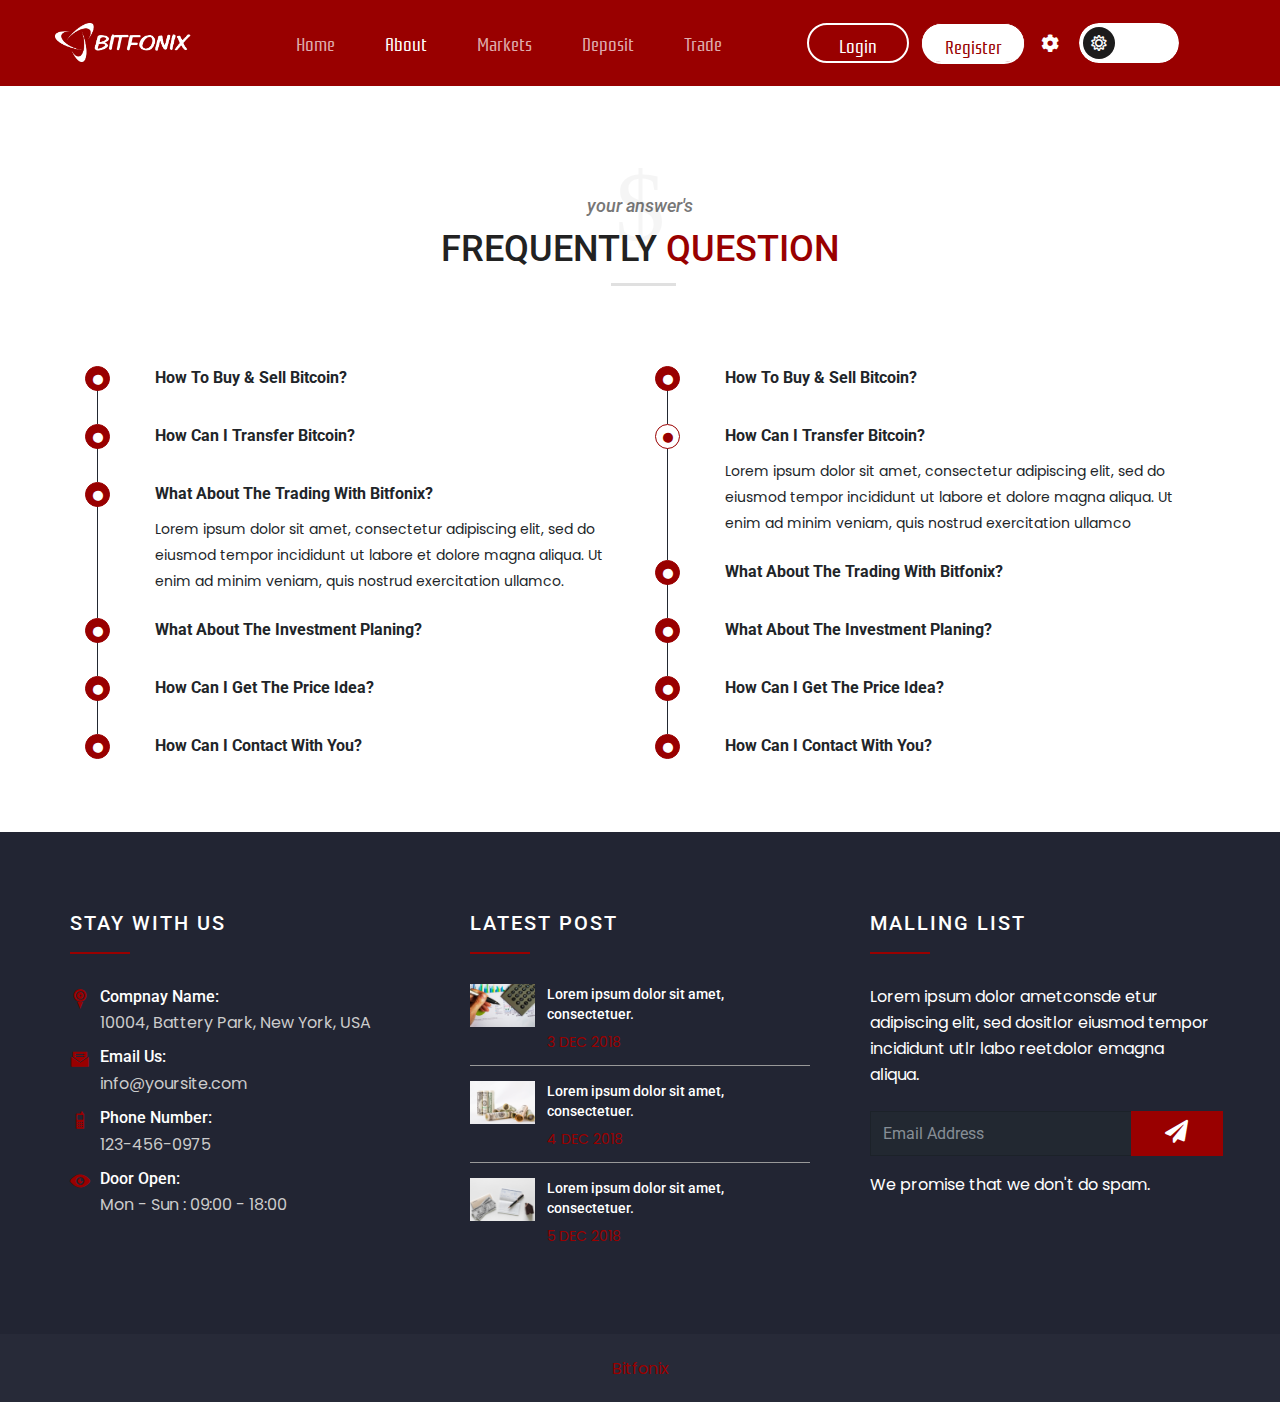
<file: blog.html>
<!DOCTYPE html>
<html lang="zxx">


<!-- blog.html 05:27  -->

<head>
	<meta charset="utf-8">
	<meta name="viewport" content="width=device-width, initial-scale=1, shrink-to-fit=no">
	<!-- The above 3 meta tags *must* come first in the head; any other head content must come *after* these tags -->
	<link rel="shortcut icon" type="image/x-icon" href="assets/img/favicon.ico" />
	<title>Bitfonix - Stocks and Crypto Currency Website</title>
	<!-- Bootstrap core CSS -->
	<link href="assets/bootstrap/css/bootstrap.min.css" rel="stylesheet">
	<!-- Google Font  -->
	<link
		href="https://fonts.googleapis.com/css?family=Montserrat:400,400i,500,500i,600,600i,700,700i|Roboto:400,400i,500,500i,700,700i"
		rel="stylesheet">
	<!-- icofont icon -->
	<link rel="stylesheet" href="assets/css/icofont.css">
	<!-- font awesome icon -->
	<link rel="stylesheet" href="assets/css/fontawesome-all.min.css">
	<!-- animate CSS -->
	<link rel="stylesheet" href="assets/css/animate.css">
	<!--- meanmenu Css-->
	<link rel="stylesheet" href="assets/css/meanmenu.min.css" media="all" />
	<!--- owl carousel Css-->
	<link rel="stylesheet" href="assets/owlcarousel/css/owl.carousel.min.css">
	<link rel="stylesheet" href="assets/owlcarousel/css/owl.theme.default.min.css">
	<!-- venobox -->
	<link rel="stylesheet" href="assets/venobox/css/venobox.css" />
	<!-- Style CSS -->
	<link rel="stylesheet" href="assets/css/style.css">
	<!-- Responsive  CSS -->
	<link rel="stylesheet" href="assets/css/responsive.css">
</head>

<body>

	<!-- START PRELOADER -->
	<!-- <div id="page-preloader">
		<div class="theme-loader">Bitfonix</div>
	</div> -->
	<!-- END PRELOADER -->

	<!-- START HEADER SECTION -->
	<header class="main-header header-2">
		<div class="sticky-menu">
			<div class="mainmenu-area">
				<div class="auto-container">
					<div class="row">
						<div class="col-sm-2 col-12 logo navbar-brand">
							<a href="index.html">
								<img class="img-fluid" width="148" src="assets/img/logo.png" alt="">
							</a>
						</div>
						<div class="col-lg-5 d-flex align-items-center">
							<nav class="navbar navbar-expand-lg justify-content-left" style="display: block;">
								<ul class="navbar-nav">
									<li><a href="index.html" class="nav-link">Home</a>
									</li>
									<li class="dropdown">
										<a href="about.html" class="nav-link active">About</a>
										<ul class="dropdown-menu">
											<li><a href="contact.html">Customer Support</a></li>
											<li><a href="why-us.html">Our Mission</a></li>
											<li><a href="blog.html">FAQ</a></li>
										</ul>
									</li>
									<li><a href="market.html" class="nav-link">Markets</a></li>
									<li class="dropdown">
										<a href="#" class="nav-link">Deposit</a>
										<ul class="dropdown-menu">
											<li><a href="deposit-1.html">Fiat</a></li>
											<li><a href="deposit-2.html">Crypto</a></li>
										</ul>
									</li>
									<li><a href="trade.html" class="nav-link">Trade</a></li>
								</ul>
							</nav>
						</div>
						<div
							class="nv-rgt col-lg-4 col-sm-12 d-flex align-items-center justify-content-center justify-content-sm-end py-2 py-sm-0">
							<ul>
								<li class="acc"><a href="login.html" class="nav-link">Login</a></li>
								<li> &nbsp; &nbsp; &nbsp;</li>
								<li class="li-active acc"><a href="signup.html" class="nav-link active">Register</a>
								</li>
								<li><a href="settings.html" class="nav-link fs-18"><i class="fa fa-cog"></i></a></li>
								<li> &nbsp; &nbsp;</li>
								<li>
									<div class="button r" id="button-1">
										<input type="checkbox" class="checkbox" />
										<div class="knobs"></div>
										<div class="layer"></div>
									</div>
								</li>
							</ul>
						</div>
					</div>
				</div>
			</div>
		</div>
	</header>
	<!-- END HEADER SECTION -->

	<section id="faqpage" class="section-padding">
		<div class="container">
			<div class="row">
				<div class="col-12 text-center">
					<div class="section-title">
						<h5>your answer's</h5>
						<h3>Frequently <span>Question</span></h3>
					</div>
				</div>
			</div>
			<!-- end section title -->
			<div class="row">
				<div class="col-lg-6 col-md-6 col-12 mb-lg-0 mb-md-4 mb-sm-4 mb-4">
					<!--Accordion Box-->
					<ul class="accordion-box">
						<li class="accordion block">
							<div class="acc-btn">
								<div class="icon-outer"><span class="icon icofont icofont-ui-press"></span></div>How to
								buy &amp; sell bitcoin?
							</div>
							<div class="acc-content current" style="display: none;">
								<div class="content">
									<ul>
										<li><i class="icofont icofont-ui-press"></i> Lorem ipsum dolor sit amet,
											consectetur adipiscing elit, sed do eiusmod tempor incididunt</li>
										<li><i class="icofont icofont-ui-press"></i> Lorem ipsum dolor sit amet,
											consectetur adipiscing adipisc.</li>
										<li><i class="icofont icofont-ui-press"></i> Lorem ipsum dolor sit amet,
											consectetur adipiscing.</li>
									</ul>
								</div>
							</div>
						</li>
						<li class="accordion block">
							<div class="acc-btn">
								<div class="icon-outer"><span class="icon icofont icofont-ui-press"></span></div>How can
								i transfer bitcoin?
							</div>
							<div class="acc-content" style="display: none;">
								<div class="content">
									<p>Lorem ipsum dolor sit amet, consectetur adipiscing elit, sed do eiusmod tempor
										incididunt ut labore et dolore magna aliqua. Ut enim ad minim veniam, quis
										nostrud exercitation ullamco </p>
								</div>
							</div>
						</li>

						<!--Block-->
						<li class="accordion block active-block">
							<div class="acc-btn">
								<div class="icon-outer"><span class="icon icofont icofont-ui-press"></span></div>What
								about the trading with Bitfonix?
							</div>
							<div class="acc-content" style="display: block;">
								<div class="content">
									<p>Lorem ipsum dolor sit amet, consectetur adipiscing elit, sed do eiusmod tempor
										incididunt ut labore et dolore magna aliqua. Ut enim ad minim veniam, quis
										nostrud exercitation ullamco. </p>
								</div>
							</div>
						</li>

						<!--Block-->
						<li class="accordion block">
							<div class="acc-btn">
								<div class="icon-outer"><span class="icon icofont icofont-ui-press"></span></div>what
								about the investment planing?
							</div>
							<div class="acc-content" style="">
								<div class="content">
									<p>Lorem ipsum dolor sit amet, consectetur adipiscing elit, sed do eiusmod tempor
										incididunt ut labore et dolore magna aliqua. Ut enim ad minim veniam, quis
										nostrud exercitation ullamco. </p>
								</div>
							</div>
						</li>

						<!--Block-->
						<li class="accordion block">
							<div class="acc-btn">
								<div class="icon-outer"><span class="icon icofont icofont-ui-press"></span></div>How can
								i get the price idea?
							</div>
							<div class="acc-content" style="">
								<div class="content">
									<p>Lorem ipsum dolor sit amet, consectetur adipiscing elit, sed do eiusmod tempor
										incididunt ut labore et dolore magna aliqua. Ut enim ad minim veniam, quis
										nostrud exercitation ullamco. </p>
								</div>
							</div>
						</li>

						<!--Block-->
						<li class="accordion block">
							<div class="acc-btn">
								<div class="icon-outer"><span class="icon icofont icofont-ui-press"></span></div>How can
								i contact with you?
							</div>
							<div class="acc-content" style="">
								<div class="content">
									<p>Lorem ipsum dolor sit amet, consectetur adipiscing elit, sed do eiusmod tempor
										incididunt ut labore et dolore magna aliqua. Ut enim ad minim veniam, quis
										nostrud exercitation ullamco. </p>
								</div>
							</div>
						</li>
					</ul>
					<!--End Accordion Box-->
				</div>
				<!-- end col -->
				<div class="col-lg-6 col-md-6 col-12">
					<!--Accordion Box-->
					<ul class="accordion-box accordion-box2">
						<li class="accordion block">
							<div class="acc-btn">
								<div class="icon-outer"><span class="icon icofont icofont-ui-press"></span></div>How to
								buy &amp; sell bitcoin?
							</div>
							<div class="acc-content" style="display: none;">
								<div class="content">
									<p>Lorem ipsum dolor sit amet, consectetur adipiscing elit, sed do eiusmod tempor
										incididunt ut labore et dolore magna aliqua. Ut enim ad minim veniam, quis
										nostrud exercitation ullamco. </p>
								</div>
							</div>
						</li>
						<li class="accordion block active-block">
							<div class="acc-btn active">
								<div class="icon-outer"><span class="icon icofont icofont-ui-press"></span></div>How can
								i transfer bitcoin?
							</div>
							<div class="acc-content" style="display: block;">
								<div class="content">
									<p>Lorem ipsum dolor sit amet, consectetur adipiscing elit, sed do eiusmod tempor
										incididunt ut labore et dolore magna aliqua. Ut enim ad minim veniam, quis
										nostrud exercitation ullamco </p>
								</div>
							</div>
						</li>

						<!--Block-->
						<li class="accordion block">
							<div class="acc-btn">
								<div class="icon-outer"><span class="icon icofont icofont-ui-press"></span></div>What
								about the trading with Bitfonix?
							</div>
							<div class="acc-content current" style="display: none;">
								<div class="content">
									<p>Lorem ipsum dolor sit amet, consectetur adipiscing elit, sed do eiusmod tempor
										incididunt ut labore et dolore magna aliqua. Ut enim ad minim veniam, quis
										nostrud exercitation ullamco. </p>
								</div>
							</div>
						</li>

						<!--Block-->
						<li class="accordion block">
							<div class="acc-btn">
								<div class="icon-outer"><span class="icon icofont icofont-ui-press"></span></div>what
								about the investment planing?
							</div>
							<div class="acc-content" style="display: none;">
								<div class="content">
									<p>Lorem ipsum dolor sit amet, consectetur adipiscing elit, sed do eiusmod tempor
										incididunt ut labore et dolore magna aliqua. Ut enim ad minim veniam, quis
										nostrud exercitation ullamco. </p>
								</div>
							</div>
						</li>

						<!--Block-->
						<li class="accordion block">
							<div class="acc-btn">
								<div class="icon-outer"><span class="icon icofont icofont-ui-press"></span></div>How can
								i get the price idea?
							</div>
							<div class="acc-content" style="display: none;">
								<div class="content">
									<p>Lorem ipsum dolor sit amet, consectetur adipiscing elit, sed do eiusmod tempor
										incididunt ut labore et dolore magna aliqua. Ut enim ad minim veniam, quis
										nostrud exercitation ullamco. </p>
								</div>
							</div>
						</li>

						<!--Block-->
						<li class="accordion block">
							<div class="acc-btn">
								<div class="icon-outer"><span class="icon icofont icofont-ui-press"></span></div>How can
								i contact with you?
							</div>
							<div class="acc-content" style="">
								<div class="content">
									<p>Lorem ipsum dolor sit amet, consectetur adipiscing elit, sed do eiusmod tempor
										incididunt ut labore et dolore magna aliqua. Ut enim ad minim veniam, quis
										nostrud exercitation ullamco. </p>
								</div>
							</div>
						</li>
					</ul>
					<!--End Accordion Box-->
				</div>
				<!-- end col -->
			</div>	
		</div>
		<!--- END CONTAINER -->
	</section>

	<!-- START FOOTER -->
	<footer class="footer-2">
		<!--Footer top -->
		<div class="footer-top">
			<div class="auto-container">
				<div class="row">
					<div class="col-lg-4 col-md-6 col-sm-12 col-12 mb-0 footer-widget">
						<div class="footer-section-title col-12 no-padding">
							<h3>Stay With Us</h3>
						</div>
						<!-- END SECTION TITLE -->
						<div class="col-12 footer-widget-inner">
							<div class="single-fcontact mb-2">
								<div class="single-fcontact-icon">
									<i class="icofont icofont-pin"></i>
								</div>
								<div class="single-fcontact-des">
									<h6>Compnay Name:</h6>
									<p>10004, Battery Park, New York, USA </p>
								</div>
							</div>
							<div class="single-fcontact mb-2">
								<div class="single-fcontact-icon">
									<i class="icofont icofont-envelope-open"></i>
								</div>
								<div class="single-fcontact-des">
									<h6>Email Us:</h6>
									<p>info@yoursite.com</p>
								</div>
							</div>
							<div class="single-fcontact mb-2">
								<div class="single-fcontact-icon">
									<i class="icofont icofont-mobile-phone"></i>
								</div>
								<div class="single-fcontact-des">
									<h6>Phone Number:</h6>
									<p>123-456-0975</p>
								</div>
							</div>
							<div class="single-fcontact">
								<div class="single-fcontact-icon">
									<i class="icofont icofont-eye-alt"></i>
								</div>
								<div class="single-fcontact-des">
									<h6>Door Open:</h6>
									<p>Mon - Sun : 09:00 - 18:00</p>
								</div>
							</div>
						</div>
					</div>
					<!-- End Widget -->
					<div class="col-lg-4 col-md-6 col-sm-12 col-12 mb-lg-0 mb-md-0 mb-5 footer-widget">
						<div class="footer-section-title col-12 no-padding">
							<h3>latest Post</h3>
						</div>
						<!-- END SECTION TITLE -->
						<div class="col-12 footer-widget-inner recentPost">
							<div class="singleRecpost">
								<img src="assets/img/blog/1.jpg" alt="" class="img-fluid">
								<h6 class="recTitle">
									<a href="#">Lorem ipsum dolor sit amet, consectetuer.</a>
								</h6>
								<p class="posted-on">3 DEC 2018</p>
							</div>
							<div class="singleRecpost">
								<img src="assets/img/blog/2.jpg" alt="" class="img-fluid">
								<h6 class="recTitle">
									<a href="#">Lorem ipsum dolor sit amet, consectetuer.</a>
								</h6>
								<p class="posted-on">4 DEC 2018</p>
							</div>
							<div class="singleRecpost">
								<img src="assets/img/blog/3.jpg" alt="" class="img-fluid">
								<h6 class="recTitle">
									<a href="#">Lorem ipsum dolor sit amet, consectetuer.</a>
								</h6>
								<p class="posted-on">5 DEC 2018</p>
							</div>
						</div>
					</div>
					<!-- End Widget -->
					<div class="col-lg-4 col-md-6 col-sm-12 col-12 mb-lg-0 mb-md-0 mb-5 footer-widget">
						<div class="footer-section-title col-12 no-padding">
							<h3>Malling List</h3>
						</div>
						<!-- END SECTION TITLE -->
						<div class="col-12 about mb-2">
							<p>Lorem ipsum dolor ametconsde etur adipiscing elit, sed dositlor eiusmod tempor incididunt
								utlr labo reetdolor emagna aliqua.</p>
						</div>
						<div class="col-12 footer-news">
							<form action="#">
								<div class="row">
									<div class="form-group col-lg-9 col-md-9 col-8 pr-lg-0 pr-md-0 pr-2">
										<input name="semail" class="form-control" placeholder="Email Address"
											type="email">
									</div>
									<button type="submit" class="col-lg-3 col-md-2 col-2 p-0 fnews-btn"><i
											class="fa fa-paper-plane"></i></button>
								</div>
							</form>
						</div>
						<div class="col-12 about mt-3">
							<p>We promise that we don't do spam.</p>
						</div>
					</div>

				</div>
			</div>
		</div>

		<!--Footer Bottom -->
		<div class="copyright">
			<div class="auto-container">
				<div class="row">
					<div class="col-12 copyright-text text-center">
						<p><a href="#" target="_blank">Bitfonix</a></p>
					</div>
				</div>
			</div>
		</div>

	</footer>
	<!-- END FOOTER -->

	<div class="modal fade" id="staticBackdrop" data-backdrop="static" data-keyboard="false" tabindex="-1"
		aria-labelledby="staticBackdropLabel" aria-hidden="true">
		<div class="modal-dialog">
			<div class="modal-content bg-dark">
				<div class="modal-header">
					<h5 class="modal-title text-light" id="staticBackdropLabel">Choose your wallet</h5>
					<button type="button" class="close cursor-pointer text-light" data-dismiss="modal"
						aria-label="Close">
						<span aria-hidden="true">&times;</span>
					</button>
				</div>
				<div class="modal-body">
					<div class="row">
						<div class="wallet-method">
							<img src="assets/img/wallet/edge.jpg" width="80" alt="">
							<a href="3">
								Connect Edge
							</a>
						</div>
					</div>
					<div class="row">
						<div class="wallet-method">
							<img src="assets/img/wallet/cbase.png" width="80" alt="">
							<a href="3">
								Connect Coinbase
							</a>
						</div>
					</div>
					<div class="row">
						<div class="wallet-method">
							<img src="assets/img/wallet/maskmeta.png" width="80" alt="">
							<a href="3">
								Connect Metamask
							</a>
						</div>
					</div>
				</div>
				<div class="modal-footer">
					<button type="button" class="btn btn-secondary cursor-pointer" data-dismiss="modal">Cancel</button>
				</div>
			</div>
		</div>
	</div>

	<!-- Latest jQuery -->
	<script src="assets/js/jquery-2.2.4.min.js"></script>
	<!-- popper js -->
	<script src="assets/bootstrap/js/popper.min.js"></script>
	<!-- Latest compiled and minified Bootstrap -->
	<script src="assets/bootstrap/js/bootstrap.min.js"></script>
	<!-- meanmenu min js  -->
	<script src="assets/js/jquery.meanmenu.min.js"></script>
	<!-- Sticky JS -->
	<script src="assets/js/jquery.sticky.js"></script>
	<!-- owl-carousel min js  -->
	<script src="assets/owlcarousel/js/owl.carousel.min.js"></script>
	<!-- jquery appear js  -->
	<script src="assets/js/jquery.appear.js"></script>
	<!-- countTo js -->
	<script src="assets/js/jquery.inview.min.js"></script>
	<!-- venobox js -->
	<script src="assets/venobox/js/venobox.min.js"></script>
	<script src="assets/js/masonry.pkgd.min.js"></script>
	<!-- scroll to top js -->
	<script src="assets/js/scrolltopcontrol.js"></script>
	<!-- WOW - Reveal Animations When You Scroll -->
	<script src="assets/js/wow.min.js"></script>
	<!-- scripts js -->
	<script src="assets/js/scripts.js"></script>
</body>


<!-- blog.html 05:27  -->

</html>
</file>
<file: assets/venobox/css/venobox.css>
/* ------ venobox.css --------*/
.vbox-overlay *, .vbox-overlay *:before, .vbox-overlay *:after{
    -webkit-backface-visibility: hidden;
    -webkit-box-sizing:border-box;
    -moz-box-sizing:border-box;
    box-sizing:border-box;
}
.vbox-overlay{ 
    width: 100%;
    height: 100%;
    position: fixed;
    top: 0;
    left: 0;
    bottom: 0;
    z-index: 1040;
    opacity: 0;
    overflow-x: hidden;
    overflow-y: auto;
}

.vbox-preloader{
    position:absolute; 
    left: 0;
    right: 0;
    top: 0;
    bottom:0;
    display: -webkit-flex;
    -webkit-justify-content: center;
    -webkit-align-items: center;
    -webkit-align-content: center;
    display: flex;
    justify-content: center;
    align-items: center;
    align-content: center;
}
/* ----- navigation ----- */
.vbox-title{
    width: 100%;
    height: 40px;
    float: left;
    text-align: center;
    line-height: 28px;
    font-size: 12px;
    padding: 6px 40px;
    overflow: hidden;
    position: fixed;
    display: none;
    left: 0;
    z-index: 1050;
}
.vbox-close{
    cursor: pointer;
    position: fixed;
    top: -1px;
    right: 0;
    width: 50px;
    height: 40px;
    padding: 6px;
    display: block;
    background-position:10px center;
    overflow: hidden;
    font-size: 24px;
    line-height: 1;
    text-align: center;
    z-index: 1050;
}
.vbox-num{
    cursor: pointer;
    position: fixed;
    left: 0;
    height: 40px;
    display: block;
    overflow: hidden;
    line-height: 28px;
    font-size: 12px;
    padding: 6px 10px;
    display: none;
    z-index: 1050;
}
/* ----- navigation ARROWS ----- */
.vbox-next, .vbox-prev{
    position: fixed;
    top: 50%;
    margin-top: -15px;
    overflow: hidden;
    cursor: pointer;
    display: block;
    width: 45px;
    height: 45px;
    z-index: 1050;
}
.vbox-next span, .vbox-prev span{
    position: relative;
    width: 20px;
    height: 20px;
    border: 2px solid transparent;
    border-top-color: #B6B6B6;
    border-right-color: #B6B6B6;
    text-indent: -100px;
    position: absolute;
    top: 8px;
    display: block;
}
.vbox-prev{
    left: 15px;
}
.vbox-next{
    right: 15px;
}
.vbox-prev span{
    left: 10px;
    -ms-transform: rotate(-135deg);
    -webkit-transform: rotate(-135deg);
    transform: rotate(-135deg);
}
.vbox-next span{
    -ms-transform: rotate(45deg);
    -webkit-transform: rotate(45deg);
    transform: rotate(45deg);
    right: 10px;
}
/* ------- inline window ------ */
.vbox-inline{
    width: 420px;
    height: 315px;
    height: 80vh;
    padding: 10px;
    background: #fff;
    margin: 0 auto;
    overflow: auto;
    text-align: left;
}
/* ------- Video & iFrames window ------ */
.venoframe{
    max-width: 100%;
    width: 100%;
    border: none;
    width: 100%;
    height: 260px;
    height: 80vh;
}
.venoframe.vbvid{
    height: 260px;
}
@media (min-width: 768px) {
    .venoframe, .vbox-inline{
        width: 90%;
        height: 360px;
        height: 80vh;
    }
    .venoframe.vbvid{
        width: 640px;
        height: 360px;
    }
}
@media (min-width: 992px) {
    .venoframe, .vbox-inline{
        max-width: 1200px;
        width: 80%;
        height: 540px;
        height: 80vh;
    }
    .venoframe.vbvid{
        width: 960px;
        height: 540px;
    }
}
/* 
Please do NOT edit this part! 
or at least read this note: http://i.imgur.com/7C0ws9e.gif
*/
.vbox-open{
    overflow: hidden;
}
.vbox-container{
    position: relative;
    background: #000;
    width: 100%;
    max-width: 1200px;
    margin: 0 auto;
    padding: 0;
}
.vbox-content{
    text-align: center;
    float: left;
    width: 100%;
    position: relative;
    overflow: hidden;
    padding: 20px 10px;
}
.vbox-container img{
    max-width: 100%;
    height: auto;
}
.figlio{
    box-shadow: 0 0 12px rgba(0,0,0,0.19), 0 6px 6px rgba(0,0,0,0.23);
    max-width: 100%;
    text-align: initial;
}
.vbox-content {
    -webkit-overflow-scrolling:touch;
}
/* ---------- preloader ----------
 * SPINKIT 
 * http://tobiasahlin.com/spinkit/
-------------------------------- */
.sk-double-bounce,.sk-rotating-plane{width:40px;height:40px;margin:40px auto}.sk-rotating-plane{background-color:#333;-webkit-backface-visibility:visible;-moz-backface-visibility:visible;backface-visibility:visible;-webkit-animation:sk-rotatePlane 1.2s infinite ease-in-out;animation:sk-rotatePlane 1.2s infinite ease-in-out}@-webkit-keyframes sk-rotatePlane{0%{-webkit-transform:perspective(120px) rotateX(0) rotateY(0);transform:perspective(120px) rotateX(0) rotateY(0)}50%{-webkit-transform:perspective(120px) rotateX(-180.1deg) rotateY(0);transform:perspective(120px) rotateX(-180.1deg) rotateY(0)}100%{-webkit-transform:perspective(120px) rotateX(-180deg) rotateY(-179.9deg);transform:perspective(120px) rotateX(-180deg) rotateY(-179.9deg)}}@keyframes sk-rotatePlane{0%{-webkit-transform:perspective(120px) rotateX(0) rotateY(0);transform:perspective(120px) rotateX(0) rotateY(0)}50%{-webkit-transform:perspective(120px) rotateX(-180.1deg) rotateY(0);transform:perspective(120px) rotateX(-180.1deg) rotateY(0)}100%{-webkit-transform:perspective(120px) rotateX(-180deg) rotateY(-179.9deg);transform:perspective(120px) rotateX(-180deg) rotateY(-179.9deg)}}.sk-double-bounce{position:relative}.sk-double-bounce .sk-child{width:100%;height:100%;border-radius:50%;background-color:#333;opacity:.6;position:absolute;top:0;left:0;-webkit-animation:sk-doubleBounce 2s infinite ease-in-out;animation:sk-doubleBounce 2s infinite ease-in-out}.sk-double-bounce .sk-double-bounce2{-webkit-animation-delay:-1s;animation-delay:-1s}@-webkit-keyframes sk-doubleBounce{0%,100%{-webkit-transform:scale(0);transform:scale(0)}50%{-webkit-transform:scale(1);transform:scale(1)}}@keyframes sk-doubleBounce{0%,100%{-webkit-transform:scale(0);transform:scale(0)}50%{-webkit-transform:scale(1);transform:scale(1)}}.sk-wave{width:50px;height:40px;text-align:center;font-size:10px;margin:40px auto}.sk-wave .sk-rect{background-color:#333;height:100%;width:4px;margin:0 1px;display:inline-block;-webkit-animation:sk-waveStretchDelay 1.2s infinite ease-in-out;animation:sk-waveStretchDelay 1.2s infinite ease-in-out}.sk-wave .sk-rect1{-webkit-animation-delay:-1.2s;animation-delay:-1.2s}.sk-wave .sk-rect2{-webkit-animation-delay:-1.1s;animation-delay:-1.1s}.sk-wave .sk-rect3{-webkit-animation-delay:-1s;animation-delay:-1s}.sk-wave .sk-rect4{-webkit-animation-delay:-.9s;animation-delay:-.9s}.sk-wave .sk-rect5{-webkit-animation-delay:-.8s;animation-delay:-.8s}@-webkit-keyframes sk-waveStretchDelay{0%,100%,40%{-webkit-transform:scaleY(.4);transform:scaleY(.4)}20%{-webkit-transform:scaleY(1);transform:scaleY(1)}}@keyframes sk-waveStretchDelay{0%,100%,40%{-webkit-transform:scaleY(.4);transform:scaleY(.4)}20%{-webkit-transform:scaleY(1);transform:scaleY(1)}}.sk-three-bounce{margin:40px auto;width:100px;text-align:center}.sk-three-bounce .sk-child{width:16px;height:16px;background-color:#333;border-radius:100%;margin:4px;display:inline-block;-webkit-animation:sk-three-bounce 1.4s ease-in-out 0s infinite both;animation:sk-three-bounce 1.4s ease-in-out 0s infinite both}.sk-cube-grid,.sk-spinner-pulse{width:40px;height:40px;margin:40px auto}.sk-three-bounce .sk-bounce1{-webkit-animation-delay:-.32s;animation-delay:-.32s}.sk-three-bounce .sk-bounce2{-webkit-animation-delay:-.16s;animation-delay:-.16s}@-webkit-keyframes sk-three-bounce{0%,100%,80%{-webkit-transform:scale(0);transform:scale(0)}40%{-webkit-transform:scale(1);transform:scale(1)}}@keyframes sk-three-bounce{0%,100%,80%{-webkit-transform:scale(0);transform:scale(0)}40%{-webkit-transform:scale(1);transform:scale(1)}}.sk-spinner-pulse{background-color:#333;border-radius:100%;-webkit-animation:sk-pulseScaleOut 1s infinite ease-in-out;animation:sk-pulseScaleOut 1s infinite ease-in-out}@-webkit-keyframes sk-pulseScaleOut{0%{-webkit-transform:scale(0);transform:scale(0)}100%{-webkit-transform:scale(1);transform:scale(1);opacity:0}}@keyframes sk-pulseScaleOut{0%{-webkit-transform:scale(0);transform:scale(0)}100%{-webkit-transform:scale(1);transform:scale(1);opacity:0}}.sk-cube-grid .sk-cube{width:33.33%;height:33.33%;background-color:#333;float:left;-webkit-animation:sk-cubeGridScaleDelay 1.3s infinite ease-in-out;animation:sk-cubeGridScaleDelay 1.3s infinite ease-in-out}.sk-cube-grid .sk-cube1{-webkit-animation-delay:.2s;animation-delay:.2s}.sk-cube-grid .sk-cube2{-webkit-animation-delay:.3s;animation-delay:.3s}.sk-cube-grid .sk-cube3{-webkit-animation-delay:.4s;animation-delay:.4s}.sk-cube-grid .sk-cube4{-webkit-animation-delay:.1s;animation-delay:.1s}.sk-cube-grid .sk-cube5{-webkit-animation-delay:.2s;animation-delay:.2s}.sk-cube-grid .sk-cube6{-webkit-animation-delay:.3s;animation-delay:.3s}.sk-cube-grid .sk-cube7{-webkit-animation-delay:0ms;animation-delay:0ms}.sk-cube-grid .sk-cube8{-webkit-animation-delay:.1s;animation-delay:.1s}.sk-cube-grid .sk-cube9{-webkit-animation-delay:.2s;animation-delay:.2s}@-webkit-keyframes sk-cubeGridScaleDelay{0%,100%,70%{-webkit-transform:scale3D(1,1,1);transform:scale3D(1,1,1)}35%{-webkit-transform:scale3D(0,0,1);transform:scale3D(0,0,1)}}@keyframes sk-cubeGridScaleDelay{0%,100%,70%{-webkit-transform:scale3D(1,1,1);transform:scale3D(1,1,1)}35%{-webkit-transform:scale3D(0,0,1);transform:scale3D(0,0,1)}}.sk-wandering-cubes{margin:40px auto;width:40px;height:40px;position:relative}.sk-wandering-cubes .sk-cube{background-color:#333;width:10px;height:10px;position:absolute;top:0;left:0;-webkit-animation:sk-wanderingCube 1.8s ease-in-out -1.8s infinite both;animation:sk-wanderingCube 1.8s ease-in-out -1.8s infinite both}.sk-wandering-cubes .sk-cube2{-webkit-animation-delay:-.9s;animation-delay:-.9s}@-webkit-keyframes sk-wanderingCube{0%{-webkit-transform:rotate(0);transform:rotate(0)}25%{-webkit-transform:translateX(30px) rotate(-90deg) scale(.5);transform:translateX(30px) rotate(-90deg) scale(.5)}50%{-webkit-transform:translateX(30px) translateY(30px) rotate(-179deg);transform:translateX(30px) translateY(30px) rotate(-179deg)}50.1%{-webkit-transform:translateX(30px) translateY(30px) rotate(-180deg);transform:translateX(30px) translateY(30px) rotate(-180deg)}75%{-webkit-transform:translateX(0) translateY(30px) rotate(-270deg) scale(.5);transform:translateX(0) translateY(30px) rotate(-270deg) scale(.5)}100%{-webkit-transform:rotate(-360deg);transform:rotate(-360deg)}}@keyframes sk-wanderingCube{0%{-webkit-transform:rotate(0);transform:rotate(0)}25%{-webkit-transform:translateX(30px) rotate(-90deg) scale(.5);transform:translateX(30px) rotate(-90deg) scale(.5)}50%{-webkit-transform:translateX(30px) translateY(30px) rotate(-179deg);transform:translateX(30px) translateY(30px) rotate(-179deg)}50.1%{-webkit-transform:translateX(30px) translateY(30px) rotate(-180deg);transform:translateX(30px) translateY(30px) rotate(-180deg)}75%{-webkit-transform:translateX(0) translateY(30px) rotate(-270deg) scale(.5);transform:translateX(0) translateY(30px) rotate(-270deg) scale(.5)}100%{-webkit-transform:rotate(-360deg);transform:rotate(-360deg)}}
</file>
<file: assets/css/style.css>
@import url('https://fonts.googleapis.com/css2?family=Poppins&family=Rationale&display=swap');
nt
/*=============================================================
    CSS INDEX
    =============================
    GENERAL STYLE 
	START HOME PAGE STYLE 2
    START HEADER STYLE 
	START SLIDER STYLE
	START ABOUT STYLE
	START PROMO STYLE
	START CHOOSE US STYLE
	START COUNTER STYLE
	START SERVICE STYLE
	START TEAM STYLE
	START WORK STYLE
	START PRICE STYLE
	START PRICETABLE STYLE
	START TESTIMONIAL STYLE
	START BLOG STYLE
	START CLIENT STYLE
	START FOOTER STYLE
	START ABOUT PAGE STYLE
	START TEAM PAGE STYLE
	START FAQ PAGE STYLE
	START CONTACT PAGE STYLE
	START 404 PAGE STYLE
	START GALLERY PAGE STYLE
	START SINGLE SERVICE PAGE STYLE
	START BUY & SELL PAGE STYLE
	START BLOG PAGE STYLE
	START BLOG SINGLE PAGE STYLE
	START SHOP PAGE STYLE
	START SHOP SINGLE PAGE STYLE
	START SHOP CART STYLE
	START SHOP CHECKOUT STYLE

	=============================================================*/

/*
* ----------------------------------------------------------------------------------------
* 01. GENERAL STYLE
* ----------------------------------------------------------------------------------------
*/

body {
	font-family: 'Roboto', sans-serif;
	font-size: 15px;
	color: #777;
	background: #fff;
	line-height: 1.9em;
	font-weight: 400;
	margin: auto;
	overflow-x: hidden;
}

html,
body {
	height: 100%;
}


a {
	color: #990000;
	text-decoration: none;
	-webkit-transition: all 0.2s;
	transition: all 0.2s;
}

a:focus,
a:hover {
	color: #990000;
	text-decoration: none;
}

a:focus {
	outline: none;
	text-decoration: none;
}

p {
	line-height: 26px;
	margin-bottom: 0;
}

ul,
li {
	margin: 0;
	padding: 0;
	list-style: none;
}

fieldset {
	border: 0 none;
	margin: 0 auto;
	padding: 0;
}

p {
	font-family: 'poppins';
}

/*START SCROLL TO TOP*/

.topcontrol {
	color: #990000;
	font-size: 40px;
	cursor: pointer;
	height: 40px;
	width: 40px;
	position: fixed;
	z-index: 999;
	text-align: center;
	line-height: 40px;
	opacity: 1;
	-ms-filter: "progid:DXImageTransform.Microsoft.Alpha(Opacity=100)";
	filter: alpha(opacity=100);
	-webkit-transition: all 0.2s ease 0s;
	transition: all 0.2s ease 0s;
	-webkit-border-radius: 50% 3px 50% 50%;
	-moz-border-radius: 50% 3px 50% 50%;
	border-radius: 50% 3px 50% 50%;
}

.topcontrol.topanimation {
	-ms-animation-name: fadeInUp;
	-moz-animation-name: fadeInUp;
	-op-animation-name: fadeInUp;
	-webkit-animation-name: fadeInUp;
	animation-name: fadeInUp;
	-ms-animation-duration: 500ms;
	-moz-animation-duration: 500ms;
	-op-animation-duration: 500ms;
	-webkit-animation-duration: 500ms;
	animation-duration: 500ms;
}

/*END SCROLL TO TOP*/

/* HELPER CLASSES */

.section-padding {
	padding: 40px 0;
	position: relative;
	float: left;
	width: 100%;
}

.section-back-image {
	background-size: cover;
	background-position: center center;
	background-attachment: fixed;
}

.section-back-image-2 {
	background-size: cover;
	background-position: center center;
}

.overlay {
	position: relative;
	z-index: 1;
}

.overlay:before {
	background: rgba(0, 0, 0, 0.8);
	content: "";
	height: 100%;
	left: 0;
	opacity: 0.8;
	-ms-filter: "progid:DXImageTransform.Microsoft.Alpha(Opacity=80)";
	position: absolute;
	top: 0;
	width: 100%;
	z-index: -1;
}

.auto-container {
	position: static;
	max-width: 1200px;
	padding: 0px 15px;
	margin: 0 auto;
}

.bg-theme {
	background-color: #990000
}

.bg-gray {
	background-color: #f5f5f5
}

.bg-gray-2 {
	background-color: #eee
}

.rounded-0 {
	border-radius: 0 !important;
}

.custom-color-1 {
	color: #3B5998 !important
}

.custom-color-2 {
	color: #1da1f2 !important;
}

.custom-color-3 {
	color: #d34836 !important;
}


/*
* ----------------------------------------------------------------------------------------
* 27. START HOME PAGE STYLE 
* ----------------------------------------------------------------------------------------
*/

.main-header.header-2 .logo-area .header-info-box {
	margin-left: 54px;
	padding: 0 0 0 50px;
}

.main-header.header-2 .mainmenu-area {
	background-color: #990000;
	font-size: 19px;
	font-family: 'Rationale', sans-serif;
}

.main-header.header-2 .mainmenu-area .auto-container {
	position: relative;
	left: auto;
	right: auto;
	background: transparent;
}

.li-active {
	background-color: #1c1c1c;
	border-radius: 24px;
}

.home-2 .slider-section {
	margin-top: -1px;
}

.main-header.header-2 .mainmenu-area .navbar ul li a.active {
	background-color: transparent;
	color: #ffffff;
}

.main-header.header-2 .top-area,
.header-3 .top-area {
	background: #F6F6F6;
	border-bottom: 1px solid #eee;
}

.main-header.header-2 .top-area .info-menu li a {
	color: #ffffff;
}

.info-menu p {
	line-height: 42px;
	color: #222831;
}

.main-header.header-2 .top-area .info-menu li a {
	margin: 0 2px;
	background: #fff;
	display: inline;
	padding: 5px 12px;
}

.main-header.header-2 .top-area .info-menu li.social-header a i {
	color: #222831;
}

.main-header.header-2 .top-area .info-menu li.social-header a i:hover {
	color: #990000;
}

.header-2 .quote-btn {
	padding: 20px 36px;
	margin-top: 0;
}

.header-2 .logo-area .header-info-box:last-child {
	padding: 0 0 0 55px;
}

.main-header.header-2 .mainmenu-area.menu-animation .quote-btn {
	display: table-cell;
}

.home-2 .home-single-slide,
.home-3 .home-single-slide {
	height: 600px;
}

.home-2 .home-p-form-wrapper {
	border: none;
	padding: 0;
}


/*
* ----------------------------------------------------------------------------------------
* 27. END HOME PAGE STYLE
* ----------------------------------------------------------------------------------------
*/

/*START SECTION TITLE DESIGN*/

.section-title,
.section-title-2 {
	margin-bottom: 80px
}

.section-title h5 {
	font-weight: 500;
	font-style: italic;
	margin: 0;
	font-size: 18px;
	color: #777;
}

.section-title h3 {
	color: #222;
	font-size: 36px;
	text-transform: uppercase;
	margin: 15px 0;
	padding-bottom: 16px;
	position: relative;
	z-index: 1;
}

.section-title h3 span {
	color: #990000;
}

.section-title h3:before {
	position: absolute;
	content: "";
	background: #e0e0e0;
	height: 3px;
	width: 65px;
	left: 0;
	right: 0;
	bottom: 0;
}

.text-center .section-title h3:before {
	left: 50%;
	margin-left: -29px;
}

.section-title h3:after {
	position: absolute;
	content: "$";
	font-family: "Font Awesome 5 Brands";
	bottom: 50px;
	left: 0;
	font-size: 100px;
	width: 90px;
	height: 88px;
	opacity: 0.04;
	z-index: -1;
}

.text-center .section-title h3:after {
	left: 50%;
	margin-left: -45px;
}

.section-title h3.text-white:after {
	opacity: 0.1;
}

.section-title-2 h5 {
	color: #777;
	font-weight: 400;
	font-style: italic;
	margin: 0;
}

.section-title-2 h3 {
	color: #222;
	font-size: 35px;
	text-transform: uppercase;
	margin: 15px 0;
	padding-bottom: 16px;
	position: relative;
	z-index: 1;
}

.section-title-2 h3 span {
	color: #990000;
}

.section-title-2 h3:before {
	position: absolute;
	content: "";
	background: #e0e0e0;
	height: 3px;
	width: 65px;
	left: 0;
	right: 0;
	bottom: 0;
}

.text-center .section-title-2 h3:before {
	left: 50%;
	margin-left: -29px;
}


/*END SECTION TITLE DESIGN*/


/*  button style */

.home-single-slide-button a {
	margin: 0 10px;
}

.btn-style {
	text-transform: uppercase;
	color: #fff;
	padding: 7px 30px;
	display: inline-block;
	border-radius: 3px;
}

.btn-filled {
	background: #990000;
	border: 1px solid #990000;
	vertical-align: middle;
	-webkit-transform: perspective(1px) translateZ(0);
	transform: perspective(1px) translateZ(0);
	box-shadow: 0 0 1px transparent;
	position: relative;
	-webkit-transition-property: color;
	transition-property: color;
	-webkit-transition-duration: 0.5s;
	transition-duration: 0.5s;
}

.btn-filled:before {
	content: "";
	position: absolute;
	z-index: -1;
	top: 0;
	left: 0;
	right: 0;
	bottom: 0;
	background: #fff;
	border-radius: 3px;
	-webkit-transform: scaleX(0);
	transform: scaleX(0);
	-webkit-transform-origin: 0 50%;
	transform-origin: 0 50%;
	-webkit-transition-property: transform;
	transition-property: transform;
	-webkit-transition-duration: 0.5s;
	transition-duration: 0.5s;
	-webkit-transition-timing-function: ease-out;
	transition-timing-function: ease-out;
}

.btn-filled:hover:before,
.btn-filled:focus:before,
.btn-filled:active:before {
	-webkit-transform: scaleX(1);
	transform: scaleX(1);
	-webkit-transition-timing-function: cubic-bezier(0.52, 1.64, 0.37, 0.66);
	transition-timing-function: cubic-bezier(0.52, 1.64, 0.37, 0.66);
}

.btn-filled:hover,
.btn-filled:focus,
.btn-filled:active {
	color: #222831;
	border-color: #fff;
}

.btn-filled-2:hover {
	color: #fff;
}

.tp-caption a.btn-border {
	border: 1px solid #fff !Important;
}

.btn-filled-2:before {
	background: #222831;
}

.btn-border {
	background: transparent;
	border: 1px solid #fff;
	vertical-align: middle;
	-webkit-transform: perspective(1px) translateZ(0);
	transform: perspective(1px) translateZ(0);
	box-shadow: 0 0 1px transparent;
	position: relative;
	-webkit-transition-property: color;
	transition-property: color;
	-webkit-transition-duration: 0.5s;
	transition-duration: 0.5s;
}

.btn-border:before {
	content: "";
	position: absolute;
	z-index: -1;
	top: 0;
	left: 0;
	right: 0;
	bottom: 0;
	background: #fff;
	border: 1px solid #fff;
	-webkit-transform: scaleX(0);
	transform: scaleX(0);
	-webkit-transform-origin: 100% 50%;
	transform-origin: 100% 50%;
	-webkit-transition-property: transform;
	transition-property: transform;
	-webkit-transition-duration: 0.5s;
	transition-duration: 0.5s;
	-webkit-transition-timing-function: ease-out;
	transition-timing-function: ease-out;
}

.btn-border:hover:before,
.btn-border:focus:before,
.btn-border:active:before {
	-webkit-transform: scaleX(1);
	transform: scaleX(1);
	-webkit-transition-timing-function: cubic-bezier(0.52, 1.64, 0.37, 0.66);
	transition-timing-function: cubic-bezier(0.52, 1.64, 0.37, 0.66);
}

.btn-border:hover,
.btn-border:focus {
	color: #222831;
}

.btn-border-2 {
	color: #222831;
	border: 2px solid #990000;
}

.btn-border-2:before {
	border-color: #990000;
	background: #990000;
}

.btn-border-2:hover,
.btn-border-2:focus {
	color: #fff;
}

.btn-border-3 {
	color: #fff;
	border: 2px solid #fff;
}

.btn-border-3:before {
	border-color: #222831;
	background: #fff;
}

.btn-border-3:hover,
.btn-border-3:focus {
	color: #222831;
}


/* preloader css */

#page-preloader {
	background: #ffffff;
	position: fixed;
	left: 0;
	top: 0;
	right: 0;
	bottom: 0;
	z-index: 999999;
}



.theme-loader::before {
	top: 0;
}

.theme-loader::after {
	bottom: 0;
}

@keyframes cssload-load {
	0% {
		left: 0;
		height: 29px;
		width: 15px;
	}

	50% {
		height: 8px;
		width: 39px;
	}

	100% {
		left: 229px;
		height: 29px;
		width: 15px;
	}
}

@-o-keyframes cssload-load {
	0% {
		left: 0;
		height: 29px;
		width: 15px;
	}

	50% {
		height: 8px;
		width: 39px;
	}

	100% {
		left: 229px;
		height: 29px;
		width: 15px;
	}
}

@-ms-keyframes cssload-load {
	0% {
		left: 0;
		height: 29px;
		width: 15px;
	}

	50% {
		height: 8px;
		width: 39px;
	}

	100% {
		left: 229px;
		height: 29px;
		width: 15px;
	}
}

@-webkit-keyframes cssload-load {
	0% {
		left: 0;
		height: 29px;
		width: 15px;
	}

	50% {
		height: 8px;
		width: 39px;
	}

	100% {
		left: 229px;
		height: 29px;
		width: 15px;
	}
}

@-moz-keyframes cssload-load {
	0% {
		left: 0;
		height: 29px;
		width: 15px;
	}

	50% {
		height: 8px;
		width: 39px;
	}

	100% {
		left: 229px;
		height: 29px;
		width: 15px;
	}
}


/* page banner style */

.single-page-title-area {
	padding: 100px 0 90px;
	position: relative;
	z-index: 1;
	background-size: cover;
	background-position: center;
	float: left;
	width: 100%;
}

.single-page-title {
	margin-top: 20px;
}

.single-page-title h2 {
	font-size: 36px;
	color: #fff;
	display: inline-block;
	text-transform: uppercase;
	margin: 0;
	position: relative;
}

.single-page-title h2:before {
	position: absolute;
	content: "";
	background: #fff;
	height: 2px;
	width: 35px;
	top: 21px;
	left: -60px;
}

.single-page-title h2:after {
	position: absolute;
	content: "";
	background: #fff;
	height: 2px;
	width: 35px;
	top: 21px;
	right: -60px;
}

.single-page-title p {
	color: #fff;
	font-style: italic;
}

.single-page-title-area-bottom {
	float: left;
	width: 100%;
	border-bottom: 1px solid #ddd;
	background: #fff;
}

.single-page-title-area-bottom .breadcrumb {
	background: #fff;
	border-radius: 0;
	margin-bottom: 0;
	padding: 18px 0;
}

.single-page-title-area-bottom .breadcrumb-item a {
	color: #990000;
	font-weight: 700;
}

.single-page-title-area-bottom .breadcrumb-item {
	float: none;
	display: inline-block;
}

.single-page-title-area-bottom .breadcrumb-item+.breadcrumb-item::before {
	color: #222831;
	content: "\eb8b";
	font-family: "icofont" !important;
	font-size: 16px;
}

.single-page-title-area-bottom .breadcrumb-item.active {
	color: #222831;
}


/*
* ----------------------------------------------------------------------------------------
* 01.END GENERAL STYLE
* ----------------------------------------------------------------------------------------
*/


/*
* ----------------------------------------------------------------------------------------
* 02. START HEADER STYLE
* ----------------------------------------------------------------------------------------
*/

/* top area */

.main-header .top-area {
	background: #242438;
	border-bottom: 1px solid #ddd;
}

.main-header .top-area .info-menu {
	float: left;
}

.main-header .top-area .info-menu li {
	display: inline-block;
}

.main-header .top-area .info-menu li a {
	display: block;
	color: #fff;
	margin-right: 24px;
	line-height: 42px;
}

.main-header .top-area .info-menu li a i {
	color: #990000;
}


/* logo area */

.logo-area {
	padding: 35px 0;
}

.logo-area .header-info-box {
	position: relative;
	float: left;
	margin-left: 33px;
	margin-top: 6px;
	padding: 0 0 0 50px;
}

.logo-area .header-info-box .header-info-icon {
	position: absolute;
	left: 0;
	top: 5px;
	color: #990000;
	font-size: 35px;
	text-align: left;
	-moz-transition: all 300ms ease;
	-webkit-transition: all 300ms ease;
	-ms-transition: all 300ms ease;
	-o-transition: all 300ms ease;
	transition: all 300ms ease;
}

.logo-area .header-info-box h6 {
	font-weight: 500;
}

.logo-area .header-info-box p {
	color: #222831;
	font-weight: 700;
}

.logo-area .header-info-box:last-child {
	padding-left: 20px;
	border: none;
}

.logo-area .navbar-form {
	border: 0 none;
	box-shadow: none;
	margin: 0;
	padding: 0;
	width: auto;
}

.logo-area .navbar-form .form-group {
	display: inline-block;
	margin-bottom: 0;
	vertical-align: middle;
}

.logo-area .navbar-form .form-control {
	height: 45px;
	width: 225px;
	background: #fff;
	border-radius: 0;
}

.logo-area form .btn {
	color: #fff;
	background-color: #222831;
	height: 45px;
	width: 50px;
	cursor: pointer;
	position: absolute;
	right: 0;
	bottom: 0;
	border-radius: 0;
}

.logo-area form .form-group i {
	position: absolute;
	right: 15px;
	top: 33%;
}

.quote-btn {
	color: #fff;
	background: #990000;
	padding: 8px 36px;
	margin-top: 3px;
	text-transform: uppercase;
	font-weight: 500;
}

.quote-btn {
	display: inline-block;
	vertical-align: middle;
	-webkit-transform: perspective(1px) translateZ(0);
	transform: perspective(1px) translateZ(0);
	box-shadow: 0 0 1px transparent;
	position: relative;
	-webkit-transition-property: color;
	transition-property: color;
	-webkit-transition-duration: 0.5s;
	transition-duration: 0.5s;
}

.quote-btn:before {
	content: "";
	position: absolute;
	z-index: -1;
	top: 0;
	left: 0;
	right: 0;
	bottom: 0;
	background: #222831;
	-webkit-transform: scaleX(0);
	transform: scaleX(0);
	-webkit-transform-origin: 0 50%;
	transform-origin: 0 50%;
	-webkit-transition-property: transform;
	transition-property: transform;
	-webkit-transition-duration: 0.5s;
	transition-duration: 0.5s;
	-webkit-transition-timing-function: ease-out;
	transition-timing-function: ease-out;
}

.quote-btn:hover:before,
.quote-btn:focus:before,
.quote-btn:active:before {
	-webkit-transform: scaleX(1);
	transform: scaleX(1);
	-webkit-transition-timing-function: cubic-bezier(0.52, 1.64, 0.37, 0.66);
	transition-timing-function: cubic-bezier(0.52, 1.64, 0.37, 0.66);
}

.quote-btn:hover,
.quote-btn:focus,
.quote-btn:active {
	color: #fff;
}


/* menu area */

.sticky-menu {
	position: relative;
	z-index: 999;
	width: 100%;
}

.mainmenu-area.menu-animation {
	-ms-animation-name: fadeInDown;
	-moz-animation-name: fadeInDown;
	-op-animation-name: fadeInDown;
	-webkit-animation-name: fadeInDown;
	animation-name: fadeInDown;
	-ms-animation-duration: 500ms;
	-moz-animation-duration: 500ms;
	-op-animation-duration: 500ms;
	-webkit-animation-duration: 500ms;
	animation-duration: 500ms;
}

.mainmenu-area.menu-animation .auto-container {
	max-width: 100%;
}

.main-header .mainmenu-area.menu-animation .navbar {
	display: table !important;
	margin: 0 auto;
}

.main-header .mainmenu-area.menu-animation .navbar-form {
	display: table;
}

.main-header .mainmenu-area {
	width: 100%;
	position: relative;
	z-index: 999;
	transition: all 0.4s ease-in-out;
	-webkit-transition: all 0.4s ease-in-out;
	-moz-transition: all 0.4s ease-in-out;
	-o-transition: all 0.4s ease-in-out;
	-ms-transition: all 0.4s ease-in-out;
}

.main-header .mainmenu-area .auto-container {
	background-color: #990000;
	position: absolute;
	left: 0;
	right: 0;
	transition: all 0.4s ease-in-out;
	-webkit-transition: all 0.4s ease-in-out;
	-moz-transition: all 0.4s ease-in-out;
	-o-transition: all 0.4s ease-in-out;
	-ms-transition: all 0.4s ease-in-out;
}

.main-header .mainmenu-area .navbar-nav .nav-link {
	color: #ffffffb0;
	font-weight: 500;
	padding: 10px 25px;
}

.main-header .mainmenu-area .navbar {
	padding: 10px 0;
}

.main-header .mainmenu-area .navbar ul li a.active {
	background-color: #fff;
	color: #ffffff;
}

.main-header .mainmenu-area .navbar ul li a:hover {
	color: #fff;
	transition: all 500ms ease;
	-moz-transition: all 500ms ease;
	-webkit-transition: all 500ms ease;
	-ms-transition: all 500ms ease;
	-o-transition: all 500ms ease;
}

.dropdown-menu {
	display: block;
	min-width: 235px;
	opacity: 0;
	padding: 0;
	top: 38px;
	visibility: hidden;
	opacity: 0;
	border-radius: 0;
	background: #1c1c1c;
	transition: all 500ms ease;
	-moz-transition: all 500ms ease;
	-webkit-transition: all 500ms ease;
	-ms-transition: all 500ms ease;
	-o-transition: all 500ms ease;
	-webkit-box-shadow: 2px 2px 5px 1px rgba(0, 0, 0, 0.05), -2px 0px 5px 1px rgba(0, 0, 0, 0.05);
	-ms-box-shadow: 2px 2px 5px 1px rgba(0, 0, 0, 0.05), -2px 0px 5px 1px rgba(0, 0, 0, 0.05);
	-o-box-shadow: 2px 2px 5px 1px rgba(0, 0, 0, 0.05), -2px 0px 5px 1px rgba(0, 0, 0, 0.05);
	-moz-box-shadow: 2px 2px 5px 1px rgba(0, 0, 0, 0.05), -2px 0px 5px 1px rgba(0, 0, 0, 0.05);
	box-shadow: 2px 2px 5px 1px rgba(0, 0, 0, 0.05), -2px 0px 5px 1px rgba(0, 0, 0, 0.05);
}

.main-header .mainmenu-area .navbar ul li:hover .dropdown-menu {
	opacity: 1;
	transform: translateY(0);
}

.main-header .mainmenu-area .navbar ul li.dropdown>a:after {
	font-family: 'IcoFont' !important;
	content: "\eb25";
	position: absolute;
	top: auto;
	right: 5px;
	font-size: 14px;
}

.dropdown-menu li>a {
	clear: both;
	display: block;
	line-height: 1.42857;
	padding: 12px 0 11px 20px;
	text-transform: capitalize;
	color: #fff;
	position: relative;
	transition: all 500ms ease;
	-moz-transition: all 500ms ease;
	-webkit-transition: all 500ms ease;
	-ms-transition: all 500ms ease;
	-o-transition: all 500ms ease;
}

.dropdown-menu li>a:before {
	position: absolute;
	content: "";
	border-left: 2px solid #990000;
	left: 0;
	top: 50%;
	height: 12px;
	margin-top: -5px;
}

.dropdown-menu li>a:hover::before {
	border-color: #fff;
}

.dropdown-menu li:not(:last-child)>a {
	border-bottom: 1px solid rgba(255, 255, 255, 0.1);
}

.main-header .mainmenu-area .navbar .dropdown-menu li>a.active {}

.main-header .mainmenu-area .navbar .dropdown-menu li>a:hover,
.main-header .mainmenu-area .navbar .dropdown-menu>li>a:focus,
.main-header .mainmenu-area .navbar .dropdown-menu>li>a:active {
	color: #fff;
	background: #990000;
}

.main-header .mainmenu-area .navbar .dropdown-menu li>a:hover {
	padding-left: 30px;
	color: #fff;
	background: #990000;
}

.dropdown:hover>.dropdown-menu {
	opacity: 1;
	top: 57px;
	visibility: visible;
}

.dropdown-menu .dropdown>.dropdown-menu {
	left: 300%;
	margin-top: -1px;
	min-width: 170px;
	opacity: 0;
	padding: 0;
	position: absolute;
	top: 0;
	visibility: hidden;
	display: block;
}

.dropdown-menu .dropdown:hover>.dropdown-menu {
	visibility: visible;
	opacity: 1;
	left: 100.5%;
}

.mainmenu-area .navbar-form {
	border: 0 none;
	box-shadow: none;
	margin: 0;
	padding: 0;
	width: auto;
}

.mainmenu-area .navbar-form .form-group {
	display: inline-block;
	margin-bottom: 0;
	vertical-align: middle;
	position: relative;
}

.mainmenu-area .navbar-form .form-control {
	height: 69px;
	width: 100%;
	background: #ea9b3d;
	border-radius: 0;
	border: 0;
}

/* .mainmenu-area form .btn {
	color: #fff;
	background-color: transparent;
	height: 69px;
	width: 69px;
	cursor: pointer;
	position: absolute;
	right: 0;
	bottom: 0;
	border-radius: 0;
} */

.mainmenu-area form .btn:active,
.mainmenu-area form .btn:focus {
	outline: 0;
	box-shadow: none;
}

.mainmenu-area .navbar-form .form-group input[type="text"].form-control {
	color: #fff;
}

.mainmenu-area .navbar-form .form-control {
	height: 69px;
	width: 100%;
	background: rgb(34 40 49);
	border-radius: 0px;
	border: 0px;
}

.mainmenu-area form .form-group i {
	font-size: 20px;
	position: absolute;
	right: 0;
	top: 26px;
	left: 0;
}

.mainmenu-area.mean-container {
	display: block;
	float: left;
	width: 100%;
}

.mean-container .dropdown ul.dropdown-menu {
	opacity: 1;
	visibility: visible;
	display: block;
}

/*
* ----------------------------------------------------------------------------------------
* 02. END HEADER STYLE
* ----------------------------------------------------------------------------------------
*/


/*
* ----------------------------------------------------------------------------------------
* 03. START SLIDER STYLE
* ----------------------------------------------------------------------------------------
*/

.slider-section {
	float: left;
	width: 100%;
	margin-top: 35px;
	position: relative;
}

.home-slide-overlay {
	position: absolute;
	content: "";
	background: rgba(0, 0, 0, 0.8);
	top: 0;
	left: 0;
	right: 0;
	height: 100%;
	width: 100%;
	opacity: 0.8;
	-ms-filter: "progid:DXImageTransform.Microsoft.Alpha(Opacity=80)";
}

.home-slide-overlay-2 {
	position: absolute;
	background: rgba(0, 0, 0, 0.8);
	height: 100%;
	width: 100%;
}

.home-single-slide {
	background-size: cover;
	background-position: center center;
	color: #fff;
	position: relative;
	display: table;
	height: 600px;
	width: 100%;
}

.home-single-slide-inner {
	display: table-cell;
	vertical-align: middle;
}

.home-2 .home-single-slide-dec {
	bottom: -73px;
	;
}

.home-single-slide-dec {
	position: absolute;
	left: 0;
	bottom: -95px;
	right: 0;
}

.home-single-slide p {
	color: #fff;
	text-transform: uppercase;
	margin: 20px 0;
}

.home-single-slide h2 {
	color: #fff;
	text-transform: capitalize;
	font-size: 50px;
}

.home-slides.owl-theme .owl-nav {
	margin-top: 0;
}

.home-slides.owl-theme .owl-nav div {
	background: #fff;
	color: #222831;
	border-radius: 50px;
	opacity: 1;
	visibility: visible;
	padding: 0;
	-webkit-transition: all .35s;
	-moz-transition: all .35s;
	transition: all .35s;
}

.home-slides.owl-theme .owl-nav div i {
	font-size: 26px;
	display: inline-block;
	position: relative;
	height: 50px;
	width: 50px;
	line-height: 50px;
}

.home-slides.owl-theme .owl-nav div:hover {
	background: #990000;
}

.home-slides.owl-theme .owl-nav div {
	position: absolute;
	top: 50%;
	margin-top: -20px;
}

.home-slides.owl-theme .owl-nav .owl-prev {
	left: -80px;
}

.home-slides:hover.owl-theme .owl-nav .owl-prev {
	left: 20px;
}

.home-slides.owl-theme .owl-nav .owl-next {
	right: -80px;
}

.home-slides:hover.owl-theme .owl-nav .owl-next {
	right: 20px;
}


.home-slides.owl-theme .owl-dots {
	position: absolute;
	left: 0;
	right: 0;
	bottom: 20px;
	top: auto;
}

.home-slides.owl-theme .owl-dots .owl-dot span {
	background: transparent;
	border: 2px dotted #fff;
	height: 20px;
	width: 20px;
	position: relative;
}

.home-slides.owl-theme .owl-dots .owl-dot.active span {
	border-color: #fff;
}

.home-slides.owl-theme .owl-dots .owl-dot.active span::before {
	position: absolute;
	content: "";
	background: transparent;
	height: 11px;
	width: 11px;
	border-radius: 50%;
	border: 2px solid #fff;
	left: 3px;
	top: 3px;
}

.home-slides-2.owl-theme .owl-nav {
	margin-top: 0;
}

.home-slides-2.owl-theme .owl-nav div {
	background: #fff;
	color: #222831;
	border-radius: 50px;
	opacity: 1;
	visibility: visible;
	padding: 0;
	-webkit-transition: all .35s;
	-moz-transition: all .35s;
	transition: all .35s;
}

.home-slides-2.owl-theme .owl-nav div i {
	font-size: 26px;
	display: inline-block;
	position: relative;
	height: 50px;
	width: 50px;
	line-height: 50px;
}

.home-slides-2.owl-theme .owl-nav div:hover {
	background: #990000;
}

.home-slides-2.owl-theme .owl-nav div {
	position: absolute;
	top: 50%;
	margin-top: -20px;
}

.home-slides-2.owl-theme .owl-nav .owl-prev {
	left: 20px;
}

.home-slides-2.owl-theme .owl-nav .owl-next {
	right: 20px;
}

.home-slides.owl-theme .owl-dots,
.home-slides-2.owl-theme .owl-dots {
	position: absolute;
	left: 0;
	right: 0;
	bottom: 20px;
	top: auto;
}

.home-slides.owl-theme .owl-dots .owl-dot span,
.home-slides-2.owl-theme .owl-dots .owl-dot span {
	background: transparent;
	border: 2px dotted #fff;
	height: 20px;
	width: 20px;
	position: relative;
}

.home-slides.owl-theme .owl-dots .owl-dot.active span,
.home-slides-2.owl-theme .owl-dots .owl-dot.active span {
	border-color: #fff;
}

.home-slides.owl-theme .owl-dots .owl-dot.active span::before,
.home-slides-2.owl-theme .owl-dots .owl-dot.active span::before {
	position: absolute;
	content: "";
	background: transparent;
	height: 11px;
	width: 11px;
	border-radius: 50%;
	border: 2px solid #fff;
	left: 3px;
	top: 3px;
}

/*revulation sldier style*/
.tp-banner-container {
	width: 100%;
	position: relative;
	padding: 0;
	overflow: hidden !important;
	margin-top: -1px;
}

.tp-banner-container h2 {
	margin: 0;
	color: #fff;
	text-transform: uppercase;
	font-weight: 700;
	font-size: 40px;
}

.tp-banner-container p {
	color: #fff;
	text-transform: capitalize;
}

.tp-caption a {
	color: #fff;
}

.tp-caption a:hover {
	color: #222831;
}

/*
* ----------------------------------------------------------------------------------------
* 03. END SLIDER STYLE
* ----------------------------------------------------------------------------------------
*/


/*
* ----------------------------------------------------------------------------------------
* 04. START ABOUT STYLE
* ----------------------------------------------------------------------------------------
*/

.single-about-item {
	-webkit-perspective: 500px;
	perspective: 500px;
	text-align: left;
	padding-bottom: 40px;
}

.single-about-item .single-about {
	background-color: #fff;
}

.single-about-item .single-about {
	text-align: center;
	height: 100%;
	position: relative;
	padding: 25px;
	overflow: hidden;
	border: 1px solid #ddd;
}

.single-about-item .single-about:hover {
	border-color: #990000;
}

.single-about-item .single-about:before {
	background-color: #990000;
}

.single-about-item .single-about:before {
	content: '';
	position: absolute;
	left: 0;
	right: 0;
	top: 0;
	bottom: 0;
	opacity: 0;
	z-index: 1;
	-webkit-transition: 0.3s cubic-bezier(0.53, 0.645, 0.51, 1.34);
	-o-transition: 0.3s cubic-bezier(0.53, 0.645, 0.51, 1.34);
	transition: 0.3s cubic-bezier(0.53, 0.645, 0.51, 1.34);
}

.single-about-item .single-about:hover:before {
	opacity: 1;
}

.single-about-item .single-about .single-about-img {
	-webkit-transition: 0.3s cubic-bezier(0.53, 0.645, 0.51, 1.34);
	-o-transition: 0.3s cubic-bezier(0.53, 0.645, 0.51, 1.34);
	transition: 0.3s cubic-bezier(0.53, 0.645, 0.51, 1.34);
}

.single-about-item .single-about .single-about-img {
	position: absolute;
	top: 0;
	left: 0;
	bottom: 0;
	right: 0;
	overflow: hidden;
	z-index: 10;
}

.single-about-item .single-about .single-about-img-inner {
	height: 100%;
}

.single-about-item .single-about .single-about-img img {
	-o-object-fit: cover;
	object-fit: cover;
	-o-object-position: center;
	object-position: center;
	opacity: 0;
	width: 100%;
	height: 100%;
}

.single-about-item .single-about:hover .single-about-img img {
	opacity: .1;
}

.single-about-item .single-about .single-about-img img {
	overflow: hidden;
}

.single-about-item .single-about .single-about-caption {
	z-index: 10;
	pointer-events: none;
}

.single-about-item .single-about .single-about-caption .single-about-icon,
.single-about-item .single-about .single-about-caption .single-about-title,
.single-about-item .single-about .single-about-caption .single-about-dec {
	position: relative;
	z-index: 10;
}

.single-about-item .single-about .single-about-caption .single-about-icon {
	background-color: #990000;
	color: #fff;
	display: inline-block;
	width: 78px;
	height: 78px;
	border-radius: 50%;
}

.single-about-item .single-about:hover .single-about-icon {
	background-color: #fff;
	color: #990000;
}

.single-about-item .single-about .single-about-caption .single-about-icon i {
	font-size: 32px;
	line-height: 78px;
}

.single-about-item .single-about .single-about-caption .single-about-title {
	margin-top: 32px;
}

.single-about-item .single-about .single-about-caption .single-about-dec {
	margin-top: 15px;
}

.single-about-item .single-about .single-about-img,
.single-about-item .single-about .single-about-caption .single-about-icon i,
.single-about-item .single-about .single-about-caption .single-about-dec p,
.single-about-item .single-about .single-about-img img {
	-webkit-transition: 0.3s cubic-bezier(0.53, 0.645, 0.51, 1.34);
	-o-transition: 0.3s cubic-bezier(0.53, 0.645, 0.51, 1.34);
	transition: 0.3s cubic-bezier(0.53, 0.645, 0.51, 1.34);
}

.single-about-item .single-about:hover .single-about,
.single-about-item .single-about:hover .single-about-title h5,
.single-about-item .single-about:hover .single-about-dec p {
	color: #fff;
}

section#about2 {
	z-index: 9;
	margin-top: -80px;
}


/*
* ----------------------------------------------------------------------------------------
* 04. END ABOUT STYLE
* ----------------------------------------------------------------------------------------
*/


/*
* ----------------------------------------------------------------------------------------
* 05. START PROMO STYLE
* ----------------------------------------------------------------------------------------
*/


/*Accordion Box*/

.accordion-box {
	position: relative;
}

.accordion-box .block {
	position: relative;
	margin-bottom: 24px;
}

.accordion-box .block:before {
	position: absolute;
	content: '';
	left: 12px;
	top: 24px;
	height: 100%;
	border-right: 1px solid #222831;
}

.accordion-box .block:last-child:before {
	display: none;
}

.accordion-box .block .acc-btn .icon-outer {
	font-size: 10px;
	color: #fff;
	background: #990000;
	border: 1px solid #990000;
	display: block;
	text-align: center;
	width: 25px;
	height: 25px;
	line-height: 25px;
	position: absolute;
	left: 0;
	top: 0;
	border-radius: 50%;
}

.accordion-box .block .acc-btn.active .icon-outer {
	color: #990000;
	background: #fff;
	border-color: #990000;
}

.accordion-box .block .acc-btn {
	font-weight: 700;
	text-transform: capitalize;
	cursor: pointer;
	position: relative;
	overflow: hidden;
	z-index: 1;
	padding: 0px 20px 10px 70px;
	transition: all 500ms ease;
	-moz-transition: all 500ms ease;
	-webkit-transition: all 500ms ease;
	-ms-transition: all 500ms ease;
	-o-transition: all 500ms ease;
}

.accordion-box .block .acc-content {
	position: relative;
	display: none;
}

.accordion-box .block .acc-content.current {
	display: block;
}

.accordion-box .block .content {
	position: relative;
	font-size: 14px;
	padding: 0px 20px 0px 70px;
}

.accordion-box .block .content ul li i {
	font-size: 11px;
	padding-right: 6px;
}

.accordion-box .block .content p {
	margin-bottom: 15px;
}

.accordion-box .block .content p:last-child {
	margin-bottom: 0px;
}


/* image style one */

.image-style-wrapper .image-one {
	background: #ddd;
	height: 132px;
	position: absolute;
	top: 25px;
	z-index: 1;
	width: 600px;
	left: -30px;
}

.image-style-wrapper {
	position: relative;
}

.image-style-wrapper .image-two {
	position: relative;
	z-index: 2;
}


/* promo style two */

.youtube-promo-video-wrap {
	position: relative;
}

.youtube-promo-video {
	position: absolute;
	left: 40%;
	top: 35%;
}

.youtube-promo-video i {
	text-align: center;
	display: block;
	color: #fff;
	font-size: 40px;
	border: 2px solid #fff;
	height: 100px;
	width: 100px;
	line-height: 100px;
	border-radius: 50%;
}


/* home page form */

.form-control {
	height: 45px;
	border-radius: 0;
}

textarea.form-control {
	height: auto;
}

.form-group {
	margin-bottom: 0;
}

.home-p-form-wrapper {
	border: 1px solid #ddd;
	padding: 30px;
}

.form-control:focus {
	padding-bottom: 20px;
	border-color: #990000;
	transition: all 0.4s ease-in-out;
	-webkit-transition: all 0.4s ease-in-out;
	-moz-transition: all 0.4s ease-in-out;
	-o-transition: all 0.4s ease-in-out;
	-ms-transition: all 0.4s ease-in-out;
}


/*
* ----------------------------------------------------------------------------------------
* 05. END PROMO STYLE
* ----------------------------------------------------------------------------------------
*/


/*
* ----------------------------------------------------------------------------------------
* 06. START CHOOSE US STYLE
* ----------------------------------------------------------------------------------------
*/

.single-wcus-icon,
.single-wcus-text {
	float: left;
}

.single-wcus {
	float: left;
	width: 100%;
}

.single-wcus:hover .single-wcus-icon {
	background-color: #222831;
}

.single-wcus:hover .single-wcus-icon:before {
	border-bottom-color: #222831;
}

.single-wcus:hover .single-wcus-icon:after {
	border-top-color: #222831;
}

.single-wcus-icon {
	margin: 17px 30px 0 0;
	position: relative;
	width: 70px;
	height: 38px;
	background-color: #990000;
	-webkit-transition: all 1.5s ease .1s;
	-moz-transition: all 1.5s ease .1s;
	-ms-transition: all 1.5s ease .1s;
	-o-transition: all 1.5s ease .1s;
	transition: all 1.5s ease .1s;
}

.single-wcus-icon:before,
.single-wcus-icon:after {
	content: "";
	position: absolute;
	width: 0;
	border-left: 35px solid transparent;
	border-right: 35px solid transparent;
	-webkit-transition: all 1.5s ease .1s;
	-moz-transition: all 1.5s ease .1s;
	-ms-transition: all 1.5s ease .1s;
	-o-transition: all 1.5s ease .1s;
	transition: all 1.5s ease .1s;
}

.single-wcus-icon:before {
	bottom: 100%;
	border-bottom: 24px solid #990000;
}

.single-wcus-icon:after {
	top: 100%;
	width: 0;
	border-top: 24px solid #990000;
	left: 0;
}

.single-wcus-text {
	width: 71%;
	position: relative;
}

.single-wcus-text::before {
	position: absolute;
	content: "";
	top: 117%;
	bottom: auto;
	height: 2px;
	width: 60px;
	background: #990000;
	visibility: hidden;
	-webkit-transform: scaleX(0);
	-moz-transform: scaleX(0);
	-ms-transform: scaleX(0);
	-o-transform: scaleX(0);
	transform: scaleX(0);
	-webkit-transition: all 0.3s ease-in-out 0s;
	-moz-transition: all 0.3s ease-in-out 0s;
	-ms-transition: all 0.3s ease-in-out 0s;
	-o-transition: all 0.3s ease-in-out 0s;
	transition: all 0.3s ease-in-out 0s;
}

.single-wcus:hover .single-wcus-text:before {
	visibility: visible;
	-webkit-transform: scaleX(1);
	-moz-transform: scaleX(1);
	-ms-transform: scaleX(1);
	-o-transform: scaleX(1);
	transform: scaleX(1);
}

.single-wcus-icon i {
	color: #fff;
	font-size: 40px;
	padding: 13px;
}

.single-wcus-promo {
	background: #f5f5f5;
}

.single-wcus-promo-inner {
	padding: 20px 30px;
}

.single-wcus-promo-inner p {
	margin: 18px 0;
}


/*
* ----------------------------------------------------------------------------------------
* 06. END CHOOSE US STYLE
* ----------------------------------------------------------------------------------------
*/


/*
* ----------------------------------------------------------------------------------------
* 07. START COUNTER STYLE
* ----------------------------------------------------------------------------------------
*/

.single-counter h3 {
	color: #990000;
	font-size: 100px;
}

.single-counter p {
	color: #fff;
	text-transform: uppercase;
	font-weight: 700;
	letter-spacing: 2px;
}

.counter-wrapper .counter-wrapper-inner {
	border-right: 1px solid #777;
	border-bottom: 1px solid #777;
	padding: 25px 0;
}

.counter-wrapper .counter-wrapper-inner:nth-child(2) {
	border-right: none;
}

.counter-wrapper .counter-wrapper-inner:nth-child(3) {
	border-bottom: none;
}

.counter-wrapper .counter-wrapper-inner:nth-child(4) {
	border-right: none;
	border-bottom: none;
}

.counter-wrapper {
	position: relative;
}

.counter-wrapper:after {
	position: absolute;
	content: "";
	background-image: url(../img/plus.png);
	opacity: 0.3;
	height: 31px;
	width: 31px;
	top: 50%;
	left: 50%;
	margin-left: -16px;
	margin-top: -16px;
}


/*
* ----------------------------------------------------------------------------------------
* 07. END COUNTER STYLE
* ----------------------------------------------------------------------------------------
*/


/*
* ----------------------------------------------------------------------------------------
* 08. START SERVICE STYLE
* ----------------------------------------------------------------------------------------
*/

.single-service-item,
.single-service {
	float: left;
	width: 100%;
}

.single-service:hover .single-service-img:before {
	opacity: 0.7;
}

.single-service-img {
	position: relative;
}

.single-service-img:before {
	position: absolute;
	content: "";
	height: 100%;
	width: 100%;
	left: 0;
	top: 0;
	background: rgb(0, 0, 0, 0.8);
	opacity: 0;
	-webkit-transition: all 1.0s ease .1s;
	-moz-transition: all 1.0s ease .1s;
	-ms-transition: all 1.0s ease .1s;
	-o-transition: all 1.0s ease .1s;
	transition: all 1.0s ease .1s;
}

.single-service-title {
	float: left;
	width: 100%;
	border: 1px solid #ddd;
}

.single-service-icon {
	margin-right: 20px;
	color: #990000;
	font-size: 40px;
	padding: 15px;
	border-right: 1px solid #ddd;
}

.single-service-text {
	width: 73%;
}

.single-service-icon,
.single-service-text {
	float: left;
}

.single-service-text h5 {
	margin: 22px 0 0;
	font-weight: 400;
}

.single-service-dec {
	padding: 15px 0;
	float: left;
	width: 100%;
}

.services-slider.owl-theme .owl-nav {
	margin-top: 0;
}

.services-slider.owl-theme .owl-nav div {
	position: absolute;
	left: 0;
	top: 0;
	background: #fff;
	color: #222831;
	padding: 0;
	margin: 0;
	border-radius: 0;
}

.services-slider.owl-theme .owl-nav div:hover {
	background: transparent;
	color: #222831;
}

.services-slider.owl-theme .owl-nav .owl-next {
	margin-left: 30px;
}

.serviceall-btn a {
	color: #222831;
	font-weight: 500;
	font-size: 16px;
}

.serviceall-btn a i {
	color: #990000;
}

.serviceall-btn a:hover {
	color: #990000;
}

.serviceall-btn:hover a {
	padding-left: 20px;
}


/*
* ----------------------------------------------------------------------------------------
* 08. END SERVICE STYLE
* ----------------------------------------------------------------------------------------
*/


/*
* ----------------------------------------------------------------------------------------
* 09. START TEAM STYLE
* ----------------------------------------------------------------------------------------
*/

.single-team-img {
	margin-bottom: 40px;
	position: relative;
	overflow: hidden;
	z-index: 1;
}

.owl-carousel .owl-item .single-team-img img {
	width: auto;
	display: inline-block;
}

.single-team-img:after {
	position: absolute;
	content: "";
	left: 0;
	bottom: 0;
	width: 100%;
	height: 30%;
	background: #eee;
	z-index: -1;
	-webkit-transition: all 1.0s ease .1s;
	-moz-transition: all 1.0s ease .1s;
	-ms-transition: all 1.0s ease .1s;
	-o-transition: all 1.0s ease .1s;
	transition: all 1.0s ease .1s;
}

.single-team:hover .single-team-img:after {
	height: 100%;
}

.single-team-meta span {
	font-size: 14px;
	color: #990000;
	font-weight: 500;
}

.single-team-social ul li {
	display: block;
}

.single-team-social ul li a {
	color: #222831;
	background: #fff;
	height: 40px;
	width: 40px;
	line-height: 40px;
	display: inline-block;
	margin-bottom: 8px;
}

.single-team-social ul li a:hover {
	color: #fff;
	background: #990000;
}

.single-team:hover .single-team-social ul li a.sicon1 {
	-webkit-animation: fadeInRight 1000ms ease-in-out;
	animation: fadeInRight 1000ms ease-in-out;
}

.single-team:hover .single-team-social ul li a.sicon2 {
	-webkit-animation: fadeInRight 1500ms ease-in-out;
	animation: fadeInRight 1500ms ease-in-out;
}

.single-team:hover .single-team-social ul li a.sicon3 {
	-webkit-animation: fadeInRight 2000ms ease-in-out;
	animation: fadeInRight 2000ms ease-in-out;
}

.single-team-social {
	position: absolute;
	top: 0;
	right: -40px;
	opacity: 0;
	-webkit-transition: all 1.0s ease .1s;
	-moz-transition: all 1.0s ease .1s;
	-ms-transition: all 1.0s ease .1s;
	-o-transition: all 1.0s ease .1s;
	transition: all 1.0s ease .1s;
}

.single-team:hover .single-team-social {
	right: 0;
	opacity: 1;
}

.owl-theme.team-slider .owl-dots {
	position: absolute;
	left: 0;
	right: 0;
	bottom: -60px;
}

.owl-theme.team-slider .owl-dots .owl-dot span {
	height: 12px;
	width: 12px;
}

.owl-theme.team-slider .owl-dots div.active span,
.owl-theme.team-slider .owl-dots .owl-dot:hover span {
	background: #990000;
}

/*
* ----------------------------------------------------------------------------------------
* 09 END TEAM STYLE
* ----------------------------------------------------------------------------------------
*/


/*
* ----------------------------------------------------------------------------------------
* 10. START WORK STYLE
* ----------------------------------------------------------------------------------------
*/

.single-wprocess {
	position: relative;
	padding: 30px;
	border: 1px solid #990000;
	background: rgba(0, 0, 0, 0.4);
}

.single-wprocess:hover {
	border: 1px solid transparent;
}

.single-wprocess-icon {
	color: #990000;
	font-size: 40px;
}

.single-wprocess h5 {
	color: #fff;
	text-transform: uppercase;
	margin: 20px 0;
}

.single-wprocess p {
	color: #fff;
}

.single-wprocess:after {
	border-right: 1px solid #fff;
	border-left: 1px solid #fff;
	-webkit-transform: scale(1, 0);
	transform: scale(1, 0);
}

.single-wprocess:before {
	border-top: 1px solid #fff;
	border-bottom: 1px solid #fff;
	-webkit-transform: scale(0, 1);
	transform: scale(0, 1);
}

.single-wprocess:before,
.single-wprocess:after {
	position: absolute;
	top: 0;
	right: 0;
	bottom: 0;
	left: 0;
	content: '';
	opacity: 0;
	-webkit-transition: opacity 0.35s, -webkit-transform 0.35s;
	transition: opacity 0.35s, transform 0.35s;
}

.single-wprocess:hover:before,
.single-wprocess:hover:after {
	opacity: 1;
	-webkit-transform: scale(1);
	transform: scale(1);
}


/*
* ----------------------------------------------------------------------------------------
* 10. END WORK STYLE
* ----------------------------------------------------------------------------------------
*/


/*
* ----------------------------------------------------------------------------------------
* 11. START PRICE STYLE
* ----------------------------------------------------------------------------------------
*/

.single-pricing {
	background: #fff;
}

.single-pricing-head {
	/* 	background: #eee; */
	padding: 25px 0;
	position: relative;
	-webkit-transition: all 0.2s;
	transition: all 0.2s;
}

.single-pricing-head:after {
	font-size: 40px;
	color: #eee;
	position: absolute;
	content: "\eb25";
	font-family: "icofont" !important;
	left: 0;
	right: 0;
	top: 94%;
	-webkit-transition: all 0.2s;
	transition: all 0.2s;
}

.single-pricing:hover .single-pricing-head {
	background: #222831;
}

.single-pricing:hover .single-pricing-head:after {
	color: #222831;
}

.single-pricing-head .price {
	position: relative;
	color: #222831;
	margin-left: 30px;
	display: inline-block;
	margin-top: 15px;
	-webkit-transition: all 0.2s;
	transition: all 0.2s;
}

.single-pricing:hover .single-pricing-head .price,
.single-pricing:hover .single-pricing-head h5 {
	color: #fff;
}

.single-pricing-head .price-digit {
	font-size: 60px;
}

.single-pricing-head sup {
	font-size: 40px;
	position: absolute;
	top: 15px;
	left: -22px;
}

.single-pricing-head h5 {
	font-weight: 500;
	letter-spacing: 1px;
	margin: 10px 0 0;
	-webkit-transition: all 0.2s;
	transition: all 0.2s;
}

.single-pricing-body {
	padding: 0 35px;
}

.single-pricing-list ul {}

.single-pricing-list ul li {
	margin: 20px;
}

.single-pricing-list ul li i {
	font-weight: 700;
}

.single-pricing-button a {
	color: #fff;
	text-transform: uppercase;
	font-weight: 500;
	letter-spacing: 2px;
	padding: 8px 20px;
}

.single-pricing:hover .single-pricing-button a {
	background: #222831;
	color: #fff;
}

.single-pricing-head,
.single-pricing-button a {
	position: relative;
	background: #222831;
	-webkit-transition-property: color;
	transition-property: color;
	-webkit-transition-duration: 0.3s;
	transition-duration: 0.3s;
	vertical-align: middle;
	-webkit-transform: translateZ(0);
	transform: translateZ(0);
	box-shadow: 0 0 1px rgba(0, 0, 0, 0);
	-webkit-backface-visibility: hidden;
	backface-visibility: hidden;
	-moz-osx-font-smoothing: grayscale;
}

.single-pricing-head:before {
	content: "";
	position: absolute;
	z-index: -1;
	top: 0;
	bottom: 0;
	left: 0;
	right: 0;
	background: #eee;
	-webkit-transform: scaleX(1);
	transform: scaleX(1);
	-webkit-transform-origin: 50%;
	transform-origin: 50%;
	-webkit-transition-property: transform;
	transition-property: transform;
	-webkit-transition-duration: 0.3s;
	transition-duration: 0.3s;
	-webkit-transition-timing-function: ease-out;
	transition-timing-function: ease-out;
}

.single-pricing:hover .single-pricing-head:before {
	-webkit-transform: scaleX(0);
	transform: scaleX(0);
}

.single-pricing-button a:before {
	content: "";
	position: absolute;
	z-index: -1;
	top: 0;
	bottom: 0;
	left: 0;
	right: 0;
	background: #990000;
	-webkit-transform: scaleX(1);
	transform: scaleX(1);
	-webkit-transform-origin: 50%;
	transform-origin: 50%;
	-webkit-transition-property: transform;
	transition-property: transform;
	-webkit-transition-duration: 0.3s;
	transition-duration: 0.3s;
	-webkit-transition-timing-function: ease-out;
	transition-timing-function: ease-out;
}

.single-pricing:hover .single-pricing-button a:before {
	-webkit-transform: scaleX(0);
	transform: scaleX(0);
}


/*
* ----------------------------------------------------------------------------------------
* 11. END PRICE STYLE
* ----------------------------------------------------------------------------------------
*/


/*
* ----------------------------------------------------------------------------------------
* 12. START PRICETABLE STYLE
* ----------------------------------------------------------------------------------------
*/

.bitland-table i {
	color: #990000;
	font-size: 18px;
	border: 1px solid #222831;
	margin-right: 8px;
	padding: 5px;
}

.bitland-table td {
	text-align: center;
}

.canvasjs-chart-credit {
	display: none;
}

#chartContainer,
#chartContainer2 {
	height: 400px;
	width: 100%;
}


/*
* ----------------------------------------------------------------------------------------
* 13. END PRICETABLE STYLE
* ----------------------------------------------------------------------------------------
*/


/*
* ----------------------------------------------------------------------------------------
* 13. START TESTIMONIAL STYLE
* ----------------------------------------------------------------------------------------
*/

.single-testimonial {
	position: relative;
	margin-bottom: 53px;
}

.single-testimonial {
	position: relative;
}

.single-testimonial:before {
	position: absolute;
	content: "\f0b1";
	font-family: "icofont" !important;
	left: 32px;
	top: 0;
	font-size: 50px;
	color: #990000;
}

.single-testimonial .single-testimonial-image img {
	width: 100px;
	margin: 0 auto;
}

.single-testimonial .single-testimonial-content {
	padding: 0 100px;
	margin: 20px 0;
}

.single-testimonial .single-testimonial-meta p {
	font-weight: 700;
	letter-spacing: 2px;
	color: #666;
}

.testimonial-slider.owl-theme .owl-nav {
	margin: 0;
	position: relative;
}

.testimonial-slider.owl-theme .owl-nav div {
	background: transparent;
	color: inherit;
	position: absolute;
	font-size: 30px;
	left: -59px;
	right: 0;
	top: -30px;
}

.testimonial-slider.owl-theme .owl-nav .owl-next {
	margin-left: 140px;
}

.testimonial-slider.owl-theme .owl-nav div:hover {
	background: transparent;
	color: inherit;
}


/*
* ----------------------------------------------------------------------------------------
* 13. END TESTIMONIAL STYLE
* ----------------------------------------------------------------------------------------
*/


/*
* ----------------------------------------------------------------------------------------
* 14. START BLOG STYLE
* ----------------------------------------------------------------------------------------
*/

.single-blog-hdec {
	padding: 25px 35px;
	box-shadow: 0 0 5px rgba(0, 0, 0, 0.06);
	float: left;
	width: 100%;
}

.single-blog-hdec h5 {
	font-size: 17px;
	margin-bottom: 12px;
}

.single-blog-hdec span {
	padding-right: 12px;
}

.single-blog-hdec i {
	padding-right: 5px;
}

.single-blog-hdec p {
	margin-top: 12px;
}

.single-blog-hadmin {
	float: left;
	width: 100%;
	margin-top: 15px;
}

.single-blog-hadmin-img,
.single-blog-hadmin-info {
	float: left;
}

.single-blog-hadmin-img img {
	width: 60px;
}

.single-blog-hadmin-img {
	margin-right: 15px;
}

.single-blog-hadmin-info p span {
	font-weight: 500;
	padding-right: 8px;
	color: #222831;
}

.single-blog-himage {
	position: relative;
}

.single-blog-himage:after {
	position: absolute;
	content: "";
	height: 100%;
	width: 100%;
	left: 0;
	top: 0;
	background: rgb(0, 0, 0, 0.8);
	opacity: 0;
	-webkit-transition: all 1.0s ease .1s;
	-moz-transition: all 1.0s ease .1s;
	-ms-transition: all 1.0s ease .1s;
	-o-transition: all 1.0s ease .1s;
	transition: all 1.0s ease .1s;
}

.single-blogh:hover .single-blog-himage:after {
	opacity: 0.7;
}


/*
* ----------------------------------------------------------------------------------------
* 14. END BLOG STYLE
* ----------------------------------------------------------------------------------------
*/


/*
* ----------------------------------------------------------------------------------------
* 15. START CLIENT STYLE
* ----------------------------------------------------------------------------------------
*/

.client-section-padding {
	padding: 50px 0;
	position: relative;
	float: left;
	width: 100%;
}


/* call to section */

.calltoaction-padding {
	padding: 50px 0;
	position: relative;
	float: left;
	width: 100%;
}

.calltoaction-two-wrap h4,
.calltoaction-two-wrap p {
	color: #fff;
}


/*
* ----------------------------------------------------------------------------------------
* 15. END CLIENT STYLE
* ----------------------------------------------------------------------------------------
*/


/*
* ----------------------------------------------------------------------------------------
* 16. START FOOTER STYLE
* ----------------------------------------------------------------------------------------
*/


/* Footer top */

footer {
	position: relative;
	float: left;
	width: 100%;
}

.footer-top {
	padding: 80px 0 60px;
}

.footer-section-title h3 {
	color: #fff;
	text-transform: uppercase;
	font-size: 20px;
	margin: 0;
	letter-spacing: 2px;
	position: relative;
	padding-bottom: 20px;
}

.footer-section-title h3:after {
	position: absolute;
	content: "";
	height: 2px;
	width: 60px;
	background: #990000;
	left: 0;
	bottom: 0;
}

.footer-section-title {
	margin-bottom: 30px;
}

footer .about,
footer .quick-link-list,
footer .recentPost,
footer .mailing-list {
	clear: both;
}

.footer-logo a {
	margin-bottom: 10px;
	float: left;
	width: 100%;
}

.footer-logo-icon {
	margin-right: 5px;
	color: #990000;
	font-size: 45px;
	line-height: 44px;
	margin-bottom: 20px;
}

.footer-logo-icon,
.footer-logo-text {
	float: left;
}

.footer-logo-text {
	width: 80%;
}

.footer-logo-text h3 {
	color: #fff;
	text-transform: uppercase;
	font-size: 20px;
	margin: 0;
	letter-spacing: 2px;
}

.footer-widget .about p {
	color: #fff;
	font-size: 16px;
	padding: 0 0 15px;
}

.footer-logo {
	float: left;
	width: 100%;
}

.fnews-btn {
	font-size: 23px;
	color: #fff;
	background: #990000;
	cursor: pointer;
	margin-left: -2px;
	height: 45px;
	border-radius: 0;
	border: 0;
}

.footer-news .form-control {
	background: #222831;
	color: #fff;
}

.footer-news .form-control:focus {
	border-color: #222831;
}

ul.quick-link-list li a {
	color: #fff;
	line-height: 35px;
	position: relative;
	text-transform: capitalize;
}

ul.quick-link-list li a i {
	color: #ccc;
	padding-right: 5px;
}

ul.quick-link-list li a:after {
	position: absolute;
	content: "";
	height: 1px;
	width: 100%;
	background: #990000;
	left: 0;
	top: 29px;
	opacity: 0;
	visibility: hidden;
	-webkit-transform: scaleX(0);
	-moz-transform: scaleX(0);
	-ms-transform: scaleX(0);
	-o-transform: scaleX(0);
	transform: scaleX(0);
	-moz-transition: all 0.3s ease-in-out 0s;
	-ms-transition: all 0.3s ease-in-out 0s;
	-o-transition: all 0.3s ease-in-out 0s;
	transition: all 0.3s ease-in-out 0s;
}

ul.quick-link-list li a:hover:after {
	width: 100%;
	opacity: 1;
	visibility: visible;
	-webkit-transform: scaleX(1);
	-moz-transform: scaleX(1);
	-ms-transform: scaleX(1);
	-o-transform: scaleX(1);
	transform: scaleX(1);
}

.singleRecpost {
	border-bottom: 1px solid #999;
	margin-bottom: 15px;
	padding-bottom: 10px;
	padding-left: 77px;
	position: relative;
}

.singleRecpost:last-child {
	border: none;
}

.singleRecpost img {
	position: absolute;
	left: 0;
	top: 0;
	width: 65px;
}

.recTitle {
	line-height: 20px;
	margin: 0;
	font-size: 14px;
}

.recTitle a {
	color: #fff;
}

.singleRecpost p {
	margin-top: 5px;
	color: #990000;
	font-size: 14px;
}

.single-fcontact {
	float: left;
	width: 100%;
}

.single-fcontact-icon,
.single-fcontact-des {
	float: left;
}

.single-fcontact-icon {
	margin-right: 10px;
	font-size: 20px;
	color: #990000;
}

.single-fcontact-des {
	color: #ccc;
	width: 87%;
	margin-top: 4px;
}

.single-fcontact-des h6 {
	color: #fff;
	margin-bottom: 5px;
}

.footer-social-war,
.footer-social {
	float: left;
	width: 100%;
}

.footer-social ul li a {
	display: inline-block;
	float: left;
	color: #fff;
	background: #222831;
	margin: 0 12px 6px 0px;
	border-radius: 50%;
	height: 38px;
	width: 38px;
	line-height: 38px;
	text-align: center;
}

.footer-social ul li a:hover {
	background: #990000;
}

.footer-widget .recent-photo a {
	display: inline-block;
	width: 70px;
	margin: 0 0 7px 7px;
}

.footer-widget .recent-photo a img {
	-webkit-transition: all 0.4s ease 0s;
	-moz-transition: all 0.4s ease 0s;
	-o-transition: all 0.4s ease 0s;
	transition: all 0.4s ease 0s;
}

.footer-widget .recent-photo a:hover img {
	filter: grayscale(1) opacity(0.6);
	-webkit-filter: grayscale(1) opacity(0.6);
}

.copyright {
	background: #222831;
	padding: 22px 0 20px;
	border-top: 8px solid #444;
}

.footer-menu ul li a {
	float: left;
	display: inline-block;
	padding: 0 10px;
	text-transform: uppercase;
	font-size: 13px;
	color: #ffff;
	position: relative;
}

.footer-menu ul li a:after {
	position: absolute;
	content: "";
	height: 1px;
	width: 100%;
	background: #990000;
	left: 0;
	top: 29px;
	opacity: 0;
	visibility: hidden;
	-webkit-transform: scaleX(0);
	-moz-transform: scaleX(0);
	-ms-transform: scaleX(0);
	-o-transform: scaleX(0);
	transform: scaleX(0);
	-moz-transition: all 0.3s ease-in-out 0s;
	-ms-transition: all 0.3s ease-in-out 0s;
	-o-transition: all 0.3s ease-in-out 0s;
	transition: all 0.3s ease-in-out 0s;
}

.footer-menu ul li a:hover:after {
	width: 100%;
	opacity: 1;
	visibility: visible;
	-webkit-transform: scaleX(1);
	-moz-transform: scaleX(1);
	-ms-transform: scaleX(1);
	-o-transform: scaleX(1);
	transform: scaleX(1);
}

.copyright-text p {
	color: #fff;
}

.footer-2 .footer-top {
	background: #222533;
}

.footer-2 .copyright {
	background: #272a38;
	border: none;
}


/*
* ----------------------------------------------------------------------------------------
* 16. START FOOTER STYLE
* ----------------------------------------------------------------------------------------
*/


/*
* ----------------------------------------------------------------------------------------
* 17. START ABOUT PAGE STYLE
* ----------------------------------------------------------------------------------------
*/

#page-banner {
	float: left;
	width: 100%;
}

.blockquote-wrapper {
	float: left;
	width: 100%;
}

.blockquote-line {
	display: inline-block;
	background: #990000;
	height: 2px;
	width: 18%;
	margin-bottom: 30px;
}

.blockquote-wrapper .blockquote {
	font-size: 22px;
	font-style: italic;
	color: #222831;
	float: left;
	width: 100%;
}

.blockquote-wrapper .blockquote p {
	line-height: 30px;
	margin-bottom: 15px;
	text-transform: capitalize;
}

.blockquote-wrapper .blockquote p i {
	font-size: 14px;
}

.blockquote-wrapper .blockquote-footer {
	color: #222831;
	opacity: 0.5;
}

.image-style-2-inner {
	position: relative;
}

.image-style-2-wrapper .image-two-des p {
	color: #222831;
	font-size: 17px;
	margin: 30px 0;
}

.image-style-2-inner .image-one {
	position: absolute;
	left: 79px;
	top: -59px;
}

.image-style-2-inner .image-two {
	background-color: rgb(243, 246, 248);
	padding: 80px 40px 40px;
	width: 50%;
	position: relative;
	top: 0;
	height: 498px;
}

.image-two-rem a {
	font-size: 30px;
	border-bottom: 2px solid #222831;
	padding: 0 15px;
}

.image-two-rem a i {
	color: #222831;
}

.image-two-rem a:hover i {
	color: #fff;
}

.image-two-rem a:hover {
	color: #fff;
	border-color: #222831;
	background: #222831;
}

.bitland-table-2 {
	background-color: #eee;
}

.bitland-table-2 thead {
	background: #990000;
	color: #fff;
}

.bitland-table-2.table td,
.bitland-table-2.table th {
	border-top: 1px solid #ddd;
}

#chartContainer2 button {
	display: none !important;
}


/*
* ----------------------------------------------------------------------------------------
* 17. END ABOUT PAGE STYLE
* ----------------------------------------------------------------------------------------
*/


/*
* ----------------------------------------------------------------------------------------
* 18. START TEAM PAGE STYLE
* ----------------------------------------------------------------------------------------
*/

.steam-details span {
	color: #222831;
	font-weight: 500;
}

.steam-details-info p {
	line-height: 40px;
}

.steam-details-info p i {
	color: #222831;
	padding-right: 6px;
	font-size: 20px;
}

.steam-details-social ul li a {
	display: inline-block;
	float: left;
	color: #222831;
	margin: 0 12px 6px 0px;
	border-radius: 50%;
	height: 38px;
	width: 38px;
	line-height: 38px;
	text-align: center;
	border: 1px solid #ddd;
}

.steam-details-social ul li a:hover {
	background: #990000;
	color: #fff;
}

.steam-details-tab .nav.nav-tabs {
	margin-top: 60px;
}

.steam-details-tab .nav-tabs .nav-item.show .nav-link,
.steam-details-tab .nav-tabs .nav-link.active {
	background: #222831;
	color: #fff;
}

.nav-tabs .nav-link {
	border-radius: 0;
	color: #222831;
	border: none;
}

.tab-content p {
	margin-top: 20px;
}


/* side bar style */

.widget {
	float: left;
	width: 100%;
}

h3.widget-title {
	border-left: 5px solid #990000;
	position: relative;
	padding-left: 10px;
	border-bottom: 1px solid #ddd;
	padding-bottom: 5px;
}

h3.widget-title:before {
	position: absolute;
	content: "";
	background: #222831;
	height: 10px;
	width: 5px;
	left: -5px;
	top: 15px;
}


/* team list widget */

.steam-list-single {
	border-bottom: 1px solid #999;
	margin-bottom: 20px;
	padding-bottom: 35px;
	padding-left: 77px;
	position: relative;
}

.steam-list-single:last-child {
	border: none;
}

.steam-list-single img {
	position: absolute;
	left: 0;
	top: 0;
	width: 65px;
	height: 65px;
	border-radius: 50%;
}

.steam-list-title {
	margin: 0;
	color: #222831;
}

.steam-list-single p {
	margin-top: 5px;
	color: #990000;
	font-size: 14px;
}

.single-award {
	float: left;
	width: 100%;
	border: 1px solid #ddd;
	padding: 15px;
}

.single-award-icon,
.single-award-text {
	float: left;
}

.single-award-icon {
	font-size: 30px;
	color: #990000;
	margin-right: 12px;
}

.single-award-text {
	width: 74%;
}

.single-award-text p {
	font-size: 14px;
	text-transform: capitalize;
}

.single-award-text h5 {
	text-transform: uppercase;
}


/*
* ----------------------------------------------------------------------------------------
* 18. END TEAM PAGE STYLE
* ----------------------------------------------------------------------------------------
*/


/*
* ----------------------------------------------------------------------------------------
* 19. START FAQ PAGE STYLE
* ----------------------------------------------------------------------------------------
*/


/* faq page intro style */

.faq-page-into h6 {
	font-weight: 400;
}

.faq-page-into h3 {
	margin: 12px 0 40px;
	font-size: 35px;
	position: relative;
}

.faq-page-into h3 span {
	color: #990000;
}

.faq-page-into h3:after {
	position: absolute;
	content: "";
	display: block;
	background: #990000;
	height: 2px;
	width: 70px;
	margin: 12px 0;
}

.faq-page-into p {
	margin-bottom: 18px;
	font-weight: 700;
}

.faq-page-into ul li i {
	font-size: 11px;
	padding-right: 6px;
}

.faq-page-into-btn {
	color: #990000;
	font-weight: 500;
	font-size: 14px;
	letter-spacing: 1px;
	text-transform: uppercase;
	border: 2px solid #990000;
	padding: 8px 20px;
	margin-top: 15px;
}

.faq-page-into-btn {
	display: inline-block;
	vertical-align: middle;
	-webkit-transform: perspective(1px) translateZ(0);
	transform: perspective(1px) translateZ(0);
	position: relative;
	background: #fff;
	-webkit-transition-property: color;
	transition-property: color;
	-webkit-transition-duration: 0.3s;
	transition-duration: 0.3s;
}

.faq-page-into-btn:before {
	content: "";
	position: absolute;
	z-index: -1;
	top: 0;
	bottom: 0;
	left: 0;
	right: 0;
	background: #990000;
	-webkit-transform: scaleY(0);
	transform: scaleY(0);
	-webkit-transform-origin: 50%;
	transform-origin: 50%;
	-webkit-transition-property: transform;
	transition-property: transform;
	-webkit-transition-duration: 0.3s;
	transition-duration: 0.3s;
	-webkit-transition-timing-function: ease-out;
	transition-timing-function: ease-out;
}

.faq-page-into-btn:hover:before,
.faq-page-into-btn:focus:before,
.faq-page-into-btn:active:before {
	-webkit-transform: scaleY(1);
	transform: scaleY(1);
}

.faq-page-into-btn:hover,
.faq-page-into-btn:focus,
.faq-page-into-btn:active {
	color: #fff;
}

.faq-page-into-features {
	float: left;
	width: 100%;
}

.faq-page-into-features-icon,
.faq-page-into-features-text {
	float: left;
}

.faq-page-into-features-text {
	width: 74%;
}

.faq-page-into-features-icon {
	color: #222831;
	font-size: 40px;
	margin: 0 40px 20px 0;
	margin-bottom: 20px;
	height: 100px;
	width: 100px;
	line-height: 100px;
	text-align: center;
}

.faq-page-into-features-icon {
	position: relative;
	background: #990000;
	-webkit-transition-property: color;
	transition-property: color;
	-webkit-transition-duration: 0.3s;
	transition-duration: 0.3s;
	vertical-align: middle;
	-webkit-transform: translateZ(0);
	transform: translateZ(0);
}

.faq-page-into-features-icon:before {
	position: absolute;
	content: "";
	z-index: -1;
	top: 0;
	bottom: 0;
	left: 0;
	right: 0;
	background: #f5f5f5;
	-webkit-transform: scaleX(1);
	transform: scaleX(1);
	-webkit-transition-property: transform;
	transition-property: transform;
	-webkit-transition-duration: 0.3s;
	transition-duration: 0.3s;
	-webkit-transition-timing-function: ease-out;
	transition-timing-function: ease-out;
}

.faq-page-into-features:hover .faq-page-into-features-icon:before {
	-webkit-transform: scaleX(0);
	transform: scaleX(0);
}

.faq-page-into-features:hover .faq-page-into-features-icon {
	color: #fff;
}

.faq-page-into-features:hover .faq-page-into-features-text a i {
	opacity: 1;
	padding-left: 10px;
}

.faq-page-into-features-text a i {
	opacity: 0;
	-webkit-transition-duration: 0.3s;
	transition-duration: 0.3s;
}

.faq-page-into-features-text h5 {
	margin: 0;
}

.faq-page-into-features-text p {
	margin: 15px 0;
}

.faq-page-into-features-text a {
	font-weight: 700;
	letter-spacing: 1px;
}

#faqpage .section-title {
	margin-top: 70px;
}

.promo-box-style-two p {
	margin: 12px 0;
}

.promo-box-style-two h4 {
	margin: 0;
}

.promo-box-style-two a {
	color: #990000;
	padding: 4px 25px;
	border-radius: 30px;
	text-transform: uppercase;
	font-weight: 500;
	position: relative;
	background: transparent;
	border: 2px solid #990000;
	display: inline-block;
	vertical-align: middle;
	-webkit-transform: translateZ(0);
	transform: translateZ(0);
	box-shadow: 0 0 1px rgba(0, 0, 0, 0);
	-webkit-backface-visibility: hidden;
	backface-visibility: hidden;
	-moz-osx-font-smoothing: grayscale;
	-webkit-transition-property: color;
	transition-property: color;
	-webkit-transition-duration: 0.3s;
	transition-duration: 0.3s;
}

.promo-box-style-two a:before {
	content: "";
	position: absolute;
	z-index: -1;
	top: 0;
	bottom: 0;
	left: 0;
	right: 0;
	border-radius: 30px;
	background: #990000;
	-webkit-transform: scaleX(0);
	transform: scaleX(0);
	-webkit-transform-origin: 50%;
	transform-origin: 50%;
	-webkit-transition-property: transform;
	transition-property: transform;
	-webkit-transition-duration: 0.3s;
	transition-duration: 0.3s;
	-webkit-transition-timing-function: ease-out;
	transition-timing-function: ease-out;
}

.promo-box-style-two a:hover,
.promo-box-style-two a:focus,
.promo-box-style-two a:active {
	color: #fff;
	border-color: #990000;
}

.promo-box-style-two a:hover:before,
.promo-box-style-two a:focus:before,
.promo-box-style-two a:active:before {
	-webkit-transform: scaleX(1);
	transform: scaleX(1);
}


/*
* ----------------------------------------------------------------------------------------
* 19. END FAQ PAGE STYLE
* ----------------------------------------------------------------------------------------
*/


/*
* ----------------------------------------------------------------------------------------
* 20. START CONTACT PAGE STYLE
* ----------------------------------------------------------------------------------------
*/

#contactpage .section-title-2 {
	margin-top: 100px;
}

.single-address {
	background-color: #f5f5f5;
	padding: 25px;
	position: relative;
	border: 1px solid #fff;
	z-index: 1;
}

.single-address-icon {
	font-size: 40px;
	color: #990000;
}

.single-address-dec h4 {
	margin: 15px 0;
	font-size: 22px;
}

.single-address-link {
	margin: 20px 0;
}

.single-address:before {
	border-top: 1px solid #990000;
	border-bottom: 1px solid #990000;
	-webkit-transform: scale(0, 1);
	transform: scale(0, 1);
}

.single-address:after {
	border-right: 1px solid #990000;
	border-left: 1px solid #990000;
	-webkit-transform: scale(1, 0);
	transform: scale(1, 0);
}

.single-address:before,
.single-address:after {
	position: absolute;
	top: 0;
	right: 0;
	bottom: 0;
	left: 0;
	content: '';
	opacity: 0;
	z-index: -1;
	-webkit-transition: opacity 0.35s, -webkit-transform 0.35s;
	transition: opacity 0.35s, transform 0.35s;
}

.single-address:hover:before,
.single-address:hover:after {
	opacity: 1;
	-webkit-transform: scale(1);
	transform: scale(1);
}

.single-address:hover {
	border: 1px solid transparent;
}

.contact-form label {
	color: #666;
	text-transform: uppercase;
	font-size: 13px;
	font-weight: 700;
	letter-spacing: 1px;
}

.contact-form .form-control {
	background: #f5f5f5;
}

.contact-form .form-control:focus,
.contact-form .form-control:active {
	padding: .5rem .75rem;
	border-color: #990000;
}

.btn-contact-bg {
	background: #222831;
	color: #fff;
	border-radius: 0;
	text-transform: uppercase;
	cursor: pointer;
	font-size: 14px;
	font-weight: 500;
	letter-spacing: 1px;
	padding: 15px 20px;
	margin-top: 30px;
}

.btn-contact-bg:hover,
.btn-contact-bg:focus {
	box-shadow: none;
	background: #990000;
	color: #fff;
}

#gmap_canvas,
.gmap_canvas {
	width: 100%;
	height: 400px;
	float: left;
}

#gmap_canvas {
	border: none;
}

.success-box-top {
	background: #990000;
	color: #fff;
	padding: 30px;
}

.success-box-top i {
	font-size: 40px;
}

.success-box-top h4 {
	color: #fff;
	M: 209PX;
	margin: 20px 0;
	letter-spacing: 1px;
}

.success-box-top p {
	font-weight: 700;
	letter-spacing: 1px;
}

.success-box-bottom {
	background: #f5f5f5;
	padding: 30px;
}

/*
* ----------------------------------------------------------------------------------------
* 20. END CONTACT PAGE STYLE
* ----------------------------------------------------------------------------------------
*/


/*
* ----------------------------------------------------------------------------------------
* 21. START 404 PAGE STYLE
* ----------------------------------------------------------------------------------------
*/

.error-page-wrap h3 {
	font-size: 150px;
	margin: -30px 0 0;
	letter-spacing: 20px;
	color: #990000;
}

.error-page-wrap h4 {
	text-transform: uppercase;
	margin: 30px 0;
	letter-spacing: 1px;
	font-size: 30px;
}

.error-page-wrap p {
	margin: 30px 0 50px;
}

.error-page-wrap a {
	margin-left: 10px;
}

.error-page-wrap a i {
	padding-right: 4px;
}

.errorsection-padding {
	padding: 80px 0;
	position: relative;
	float: left;
	width: 100%;
}

.error-search button {
	border-radius: 0;
	cursor: pointer;
	height: 45px;
	border: 0;
}

.error-search h4 {
	color: #222831;
	margin: 0;
	letter-spacing: 1px;
	font-size: 30px;
}

.error-search button:hover,
.error-search button:focus,
.error-search button:active {
	box-shadow: none;
	border: 0;
}


/*
* ----------------------------------------------------------------------------------------
* 21. END 404 PAGE STYLE
* ----------------------------------------------------------------------------------------
*/


/*
* ----------------------------------------------------------------------------------------
* 22. START GALLERY PAGE STYLE
* ----------------------------------------------------------------------------------------
*/

.poweredByWrapper {
	text-align: right;
	margin-top: 5px;
	opacity: 0;
	margin-bottom: 10px;
}

.grid-item {
	width: 200px;
	display: block;
	float: left;
	padding: 0 10px;
	position: relative;
}

.grid-item--width2 {
	width: 400px;
}

.grid .entry {
	margin-bottom: 20px;
}

.grid-item a img {
	vertical-align: bottom;
	-webkit-transition: all 0.3s ease-in-out;
	transition: all 0.3s ease-in-out;
}

.grid-item a:before {
	content: "";
	display: block;
	background: rgba(0, 0, 0, 0.8);
	opacity: 0;
	visibility: hidden;
	position: absolute;
	top: 0;
	left: 10px;
	width: 90%;
	height: 100%;
	z-index: 1;
	-webkit-transition: all 0.3s ease-in-out;
	transition: all 0.3s ease-in-out;
}

.grid-item--width2 a:before {
	left: 10px;
	width: 95%;
}

.grid-item a:after {
	content: "...";
	font-size: 50px;
	text-align: center;
	color: #fff;
	z-index: 1;
	display: block;
	height: 90px;
	width: 90px;
	line-height: 90px;
	letter-spacing: -1px;
	margin-left: -45px;
	margin-top: -60px;
	position: absolute;
	left: 50%;
	top: 50%;
	opacity: 0;
	visibility: hidden;
	-webkit-transition: all 0.3s ease-in-out;
	transition: all 0.3s ease-in-out;
	-webkit-transform: scale(0.5);
	-ms-transform: scale(0.5);
	transform: scale(0.5);
}

.grid-item a:hover:before {
	opacity: 1;
	visibility: visible;
}

.grid-item a:hover:after {
	opacity: 1;
	visibility: visible;
	-webkit-transform: scale(1);
	-ms-transform: scale(1);
	transform: scale(1);
}


/* gallery filter menu */

.category-menu ul li a {
	background: #f5f5f5;
	padding: 8px 0px 8px 20px;
	margin-bottom: 6px;
	cursor: pointer;
	-webkit-transition: all 0.9s ease .1s;
	-moz-transition: all 0.9s ease .1s;
	-ms-transition: all 0.9s ease .1s;
	-o-transition: all 0.9s ease .1s;
	transition: all 0.9s ease .1s;
	display: block;
	color: #222831;
}

.category-menu ul li a i {
	padding: 10px 10px 0 0;
	font-weight: 700;
}

.category-menu ul li a:hover {
	background: #990000;
	color: #fff;
	padding-right: 10px;
}

.category-menu ul li a.active {
	background: #990000;
	color: #fff;
}

P.drop-cap:first-letter {
	color: #990000;
	float: left;
	font-size: 75px;
	line-height: 60px;
	padding-top: 4px;
	padding-right: 8px;
	padding-left: 3px;
	font-weight: 700;
}


/*
* ----------------------------------------------------------------------------------------
* 22. START GALLERY PAGE STYLE
* ----------------------------------------------------------------------------------------
*/


/*
* ----------------------------------------------------------------------------------------
* 23. START SINGLE SERVICE PAGE STYLE
* ----------------------------------------------------------------------------------------
*/

.tes_wid .single-testimonial .single-testimonial-content {
	padding: 0 20px;
}

.image-tab .nav-tabs,
.image-tab .nav-tabs .nav-link,
.image-tab .nav-tabs .nav-item.show .nav-link,
.image-tab .nav-tabs .nav-link.active,
.image-tab .nav-tabs .nav-link:focus,
.image-tab .nav-tabs .nav-link:hover {
	border: 4px solid transparent;
	border-radius: 0;
	padding: 0;
}

.image-tab .nav-tabs .nav-item {
	margin-bottom: 12px;
}

.image-tab .nav-tabs .nav-item.show .nav-link,
.image-tab .nav-tabs .nav-link.active {
	border: 4px solid #990000;
}

.image-tab ul.nav.nav-tabs li {
	padding: 0 10px 0 0;
}

.ser-page-into h4 {
	margin: 12px 0 40px;
	position: relative;
}

.ser-page-into h4:after {
	position: absolute;
	content: "";
	display: block;
	background: #990000;
	height: 2px;
	width: 70px;
	margin: 12px 0;
}

.ser-page-into p {
	margin-bottom: 18px;
}

.ser-page-into ul li {
	margin-bottom: 8px;
}

.ser-page-into ul li i {
	font-size: 11px;
	padding-right: 6px;
}


/*
* ----------------------------------------------------------------------------------------
* 23. END SINGLE SERVICE PAGE STYLE
* ----------------------------------------------------------------------------------------
*/


/*
* ----------------------------------------------------------------------------------------
* 24. START BUY & SELL PAGE STYLE
* ----------------------------------------------------------------------------------------
*/

.tab-content {
	float: left;
	width: 100%;
}

.buysell-tab-list .nav.nav-tabs {
	border: none;
	margin-top: 40px;
}

.buysell-tab-content {
	margin-top: 60px;
	border-bottom: 1px solid #dddd;
	padding-bottom: 60px;
}

.buysell-tab-list .nav-tabs .nav-item.show .nav-link,
.buysell-tab-list .nav-tabs .nav-link.active {
	background: #990000;
	color: #fff;
	border-radius: 30px;
}

.buysell-tab-list .nav-tabs .nav-link {
	border-radius: 0;
	color: #222831;
	border: none;
	padding: 8px 32px;
	margin-right: 10px;
	border-radius: 30px;
	position: relative;
}

.buysell-tab-list .nav-tabs .nav-link:hover {
	background: #990000;
	color: #fff;
}

.buysell-tab-list .nav-tabs .nav-link:hover:after {
	content: "";
	position: absolute;
	top: 100%;
	left: 42%;
	border-top: 15px solid #990000;
	border-left: 15px solid transparent;
	border-right: 15px solid transparent;
	-webkit-transition: all 0.4s ease 0s;
	-moz-transition: all 0.4s ease 0s;
	-o-transition: all 0.4s ease 0s;
	transition: all 0.4s ease 0s;
}

.buysell-tab-list .nav-tabs .nav-link.active:after {
	content: "";
	position: absolute;
	top: 100%;
	left: 42%;
	border-top: 15px solid #990000;
	border-left: 15px solid transparent;
	border-right: 15px solid transparent;
	-webkit-transition: all 0.4s ease 0s;
	-moz-transition: all 0.4s ease 0s;
	-o-transition: all 0.4s ease 0s;
	transition: all 0.4s ease 0s;
}

.buysell-tab-list .nav-tabs .nav-link i {
	padding-right: 10px;
}

.single-buy-box {
	border: 1px solid #ddd;
}

.single-buy-box-header {
	background: #eee;
	padding: 23px;
	position: relative;
}

.single-buy-box-header {
	position: relative;
	background: #222831;
	-webkit-transition-property: color;
	transition-property: color;
	-webkit-transition-duration: 0.3s;
	transition-duration: 0.3s;
	vertical-align: middle;
	-webkit-transform: translateZ(0);
	transform: translateZ(0);
	box-shadow: 0 0 1px rgba(0, 0, 0, 0);
	-webkit-backface-visibility: hidden;
	backface-visibility: hidden;
	-moz-osx-font-smoothing: grayscale;
}

.single-buy-box-header:before {
	content: "";
	position: absolute;
	z-index: -1;
	top: 0;
	bottom: 0;
	left: 0;
	right: 0;
	background: #eee;
	-webkit-transform: scaleX(1);
	transform: scaleX(1);
	-webkit-transform-origin: 50%;
	transform-origin: 50%;
	-webkit-transition-property: transform;
	transition-property: transform;
	-webkit-transition-duration: 0.3s;
	transition-duration: 0.3s;
	-webkit-transition-timing-function: ease-out;
	transition-timing-function: ease-out;
}

.single-buy-box:hover .single-buy-box-header:before {
	-webkit-transform: scaleX(0);
	transform: scaleX(0);
}

.single-buy-box-dec h2 {
	margin: 35px 0 0;
}

.single-buy-box-header:after {
	font-size: 40px;
	color: #eee;
	position: absolute;
	content: "\eb25";
	font-family: "icofont" !important;
	left: 0;
	right: 0;
	top: 89%;
	-webkit-transition: all 0.2s;
	transition: all 0.2s;
}

.single-buy-box:hover .single-buy-box-header:after {
	color: #222831;
}

.single-buy-box:hover .single-buy-box-header h5 {
	color: #fff;
}

.single-buy-box-dec h2 {
	margin: 35px 0 0;
}

.single-buy-box-dec p {
	margin: 20px 0;
	color: #222831;
}

#extab .buysell-tab-content {
	border: none;
}


/* walltet tab */

.stepwizard-row {
	display: table-row;
}

.stepwizard {
	display: table;
	width: 100%;
	position: relative;
	margin-bottom: 70px;
}

.stepwizard-step button[disabled] {
	opacity: 1;
	filter: alpha(opacity=100);
}

.stepwizard-row:before {
	top: 44px;
	left: 0;
	right: 0;
	position: absolute;
	content: " ";
	width: 100%;
	height: 1px;
	background-color: #e5e5e5;
}

.stepwizard-step {
	display: table-cell;
	text-align: center;
	position: relative;
}

.stepwizard-step .btn-circle {
	font-size: 30px;
	color: #222831;
	padding: 0;
	width: 80px;
	height: 80px;
	border: 1px solid #e5e5e5;
	background-color: #f8f8f8;
	-webkit-border-radius: 50%;
	-moz-border-radius: 50%;
	-ms-border-radius: 50%;
	border-radius: 50%;
}

.stepwizard-step .active {
	background-color: #990000;
	color: #fff;
	box-shadow: none;
}

.stepwizard-step h6 {
	margin: 15px 0;
	text-transform: uppercase;
	color: #222831;
}


/*
* ----------------------------------------------------------------------------------------
* 24. END BUY & SELL PAGE STYLE
* ----------------------------------------------------------------------------------------
*/


/*
* ----------------------------------------------------------------------------------------
* 25. START BLOG PAGE STYLE
* ----------------------------------------------------------------------------------------
*/

.single-blogh,
.single-blog {
	float: left;
	width: 100%;
}

.single-blog-dec {
	padding: 25px 35px;
	box-shadow: 0 0 5px rgba(0, 0, 0, 0.06);
	float: left;
	width: 100%;
}

.single-blog-dec h4 {
	margin-bottom: 20px;
	text-transform: capitalize;
}

.single-blog-dec a h4:hover {
	color: #990000;
}

.single-blog-dec span {
	padding-right: 12px;
}

.single-blog-dec i {
	padding-right: 5px;
}

.single-blog-dec p {
	margin-top: 20px;
}

.single-blog-admin {
	float: left;
	width: 100%;
	margin-top: 20px;
}

.single-blog-admin-img,
.single-blog-admin-info {
	float: left;
}

.single-blog-admin-img img {
	width: 60px;
}

.single-blog-admin-img {
	margin-right: 15px;
}

.single-blog-admin-info p span {
	font-weight: 700;
	padding-right: 8px;
	color: #222831;
}

.single-blog-image {
	position: relative;
}

.single-blog-image:after {
	position: absolute;
	content: "";
	height: 100%;
	width: 100%;
	left: 0;
	top: 0;
	background: rgb(0, 0, 0, 0.8);
	opacity: 0;
	-webkit-transition: all 1.0s ease .1s;
	-moz-transition: all 1.0s ease .1s;
	-ms-transition: all 1.0s ease .1s;
	-o-transition: all 1.0s ease .1s;
	transition: all 1.0s ease .1s;
}

.single-blog:hover .single-blog-image:after {
	opacity: 0.8;
}

.single-blog-slider.owl-theme .owl-nav {
	margin-top: 0;
}

.single-blog-slider.owl-theme .owl-nav div {
	position: absolute;
	left: 0;
	bottom: 0;
	background: rgb(0, 0, 0, 0.9);
	color: #fff;
	padding: 6px 10px;
	margin: 0;
	border-radius: 0;
	opacity: 0.8;
}

.single-blog-slider.owl-theme .owl-nav div:hover {
	background: #990000;
}

.single-blog-slider.owl-theme .owl-nav .owl-next {
	margin-left: 34px;
}

.single-blog-video iframe {
	width: 100%;
	height: 400px;
}

.single-blog-quote {
	float: left;
	width: 100%;
}

.single-blog-quote .blockquote-wrapper,
.single-blog-link {
	background-color: #f5f5f5;
	padding: 50px 40px;
}

.single-blog-link a {
	font-size: 25px;
	color: #222831;
}

.single-blog-link a i {
	background-color: #990000;
	color: #fff;
	padding: 15px;
	font-size: 18px;
	margin-right: 10px;
}

.theme-pagination {
	float: left;
	width: 100%;
	margin-top: 40px;
}

.theme-pagination .pagination {
	border-radius: 0;
}

.theme-pagination .page-link {
	border: none;
	margin: 0 12px;
	color: #222831;
	font-weight: 700;
	border-radius: 5px;
	font-size: 16px;
}

.theme-pagination .page-item:first-child .page-link {
	border-radius: 0;
}

.theme-pagination .active .page-link {
	background: #222831;
}

.theme-pagination .page-link i {
	font-size: 25px;
	background: #f5f5f5;
	border-radius: 50%;
	padding: 12px 15px;
	font-weight: 700;
	box-shadow: 0 5px 6px 0 rgba(0, 0, 0, 0.1);
}

.theme-pagination .page-link:hover {
	background: transparent;
}

.theme-pagination .active .page-link:hover,
.theme-pagination .page-link i:hover {
	background: #990000;
	color: #fff;
}

.theme-pagination .page-link:hover {
	color: #990000;
}

.theme-pagination .page-link:focus {
	background: transparent;
}


/* widget style */

.widget-inner .btn {
	color: #fff;
	background: #990000;
	height: 45px;
	cursor: pointer;
	border-radius: 0;
	-webkit-transition: all 0.2s;
	transition: all 0.2s;
}

.widget-inner .btn:hover {
	background: #222831;
}

.widget-inner .btn:focus {
	box-shadow: none;
}

.blog-singleRecpost {
	border-bottom: 1px solid #999;
	margin-bottom: 15px;
	padding-bottom: 10px;
	padding-left: 77px;
	position: relative;
}

.blog-singleRecpost:last-child {
	border: none;
}

.blog-singleRecpost img {
	position: absolute;
	left: 0;
	top: 0;
	width: 65px;
}

.blog-recTitle {
	line-height: 20px;
	margin: 0;
}

.blog-recTitle a {
	color: #222831;
}

.blog-recTitle a:hover {
	color: #990000;
}

.blog-singleRecpost p {
	margin-top: 5px;
	color: #990000;
	font-size: 14px;
}

.category-menu ul li a span {
	padding-right: 10px;
}

.tag-list {
	float: left;
	width: 100%;
}

.tag-list ul li a {
	float: left;
	margin: 0 8px 20px;
	background: #f5f5f5;
	padding: 5px 20px;
	color: #222831;
	position: relative;
}

.tag-list ul li a span {
	position: absolute;
	top: -12px;
	right: -9px;
	background: #990000;
	color: #fff;
	text-align: center;
	height: 22px;
	width: 22px;
	line-height: 22px;
	border-radius: 50%;
	-webkit-transition: all 0.2s;
	transition: all 0.2s;
}

.tag-list ul li a:hover {
	background: #990000;
	color: #fff;
}

.tag-list ul li a:hover span {
	background: #222831;
}


/*
* ----------------------------------------------------------------------------------------
* 25. END BLOG PAGE STYLE
* ----------------------------------------------------------------------------------------
*/


/*
* ----------------------------------------------------------------------------------------
* 26. START BLOG SINGLE PAGE STYLE
* ----------------------------------------------------------------------------------------
*/

.blog-single-image-wra {
	position: relative;
	margin-bottom: 100px;
}

.blog-single-image-wra-des {
	background: #f5f5f5;
	color: #222831;
	position: absolute;
	bottom: -50px;
	left: 40px;
	right: 40px;
	padding: 30px;
}

.blog-single-image-wra-des .sdate {
	text-transform: uppercase;
	color: #990000;
	font-weight: 500;
}

.blog-single-image-wra-des h4 {
	text-transform: uppercase;
	margin: 15px 0;
}

.blog-single-image-wra-des .spostby {
	color: #990000;
	font-weight: 500;
	padding: 0 35px 0 8px;
}

.blog-single-promo {
	color: #fff;
	padding: 60px;
	font-style: italic;
	letter-spacing: 1px;
}

.blog-single-promo p span {
	color: #990000;
}

.blog-single-taglist ul li a {
	float: left;
	margin: 0 13px 10px 0;
	color: #222831;
	border: 1px solid #ddd;
	padding: 2px 10px;
}

.blog-single-taglist ul li a:hover,
.blog-single-sharelist ul li a:hover {
	background: #990000;
	color: #fff;
}

.blog-single-sharelist ul li {
	float: left;
}

.blog-single-sharelist ul li a {
	display: inline-block;
	margin: 0 15px 0 0;
	padding: 2px 10px;
	border: 1px solid #ddd;
}

.blog-single-bottom {
	border-top: 1px solid #eee;
	border-bottom: 1px solid #eee;
	padding: 26px 0;
}

.author-desc {
	background: #f5f5f5;
	padding: 21px;
}

.author-image {
	position: relative;
}

.author-image-rep {
	position: absolute;
	left: 0;
	bottom: 0;
	background: rgb(0, 0, 0, 0.9);
	color: #fff;
	font-size: 12px;
	padding: 4px 9px;
	margin: 0;
	border-radius: 0;
	opacity: 0.8;
	cursor: pointer;
}

.author-desc p span.cauthor {
	text-transform: uppercase;
	font-weight: 700;
	margin-right: 50px;
	color: #222831;
	font-size: 17px;
}

.author-desc p span.cdate {
	color: #990000;
}

.blog-comment-list .author-desc {
	padding: 16px;
}


/*
* ----------------------------------------------------------------------------------------
* 26. END BLOG SINGLE PAGE STYLE
* ----------------------------------------------------------------------------------------
*/



.single-shop {
	border: 1px solid #ddd;
}

.single-shop-img {
	position: relative;
	overflow: hidden;
	z-index: 1;
}

.single-shop-meta p.price {
	font-size: 15px;
	color: #990000;
	font-weight: 600;
	margin: 10px 0;
	word-wrap: break-word;
}

.single-shop-meta p.rating {
	color: #222831;
	letter-spacing: 1px;
}

.single-shop-meta {
	padding: 30px;
}

.single-shop-meta h4 {
	margin: 0;
	font-size: 18px;
}

.single-shop-social ul li {
	display: block;
}

.single-shop-social ul li a {
	color: #222831;
	background: #fff;
	height: 40px;
	width: 40px;
	line-height: 40px;
	display: inline-block;
	margin-bottom: 8px;
}

.single-shop-social ul li a:hover {
	color: #fff;
	background: #990000;
}

.single-shop:hover .single-shop-social ul li a.sicon1 {
	-webkit-animation: fadeInRight 1000ms ease-in-out;
	animation: fadeInRight 1000ms ease-in-out;
}

.single-shop:hover .single-shop-social ul li a.sicon2 {
	-webkit-animation: fadeInRight 1500ms ease-in-out;
	animation: fadeInRight 1500ms ease-in-out;
}

.single-shop:hover .single-shop-social ul li a.sicon3 {
	-webkit-animation: fadeInRight 2000ms ease-in-out;
	animation: fadeInRight 2000ms ease-in-out;
}

.single-shop-social {
	position: absolute;
	top: 0;
	right: -40px;
	opacity: 0;
	-webkit-transition: all 1.0s ease .1s;
	-moz-transition: all 1.0s ease .1s;
	-ms-transition: all 1.0s ease .1s;
	-o-transition: all 1.0s ease .1s;
	transition: all 1.0s ease .1s;
}

.single-shop:hover .single-shop-social {
	right: 0;
	opacity: 1;
}

/*widget style*/

/* pricing range slider */

#slider-range {
	margin-bottom: 20px;
}

.range-slider input {
	padding: 8px 0;
}

.range-slider label {
	margin: 0;
}

.range-slider label,
.range-slider span {
	color: #afafaf;
}

.range-slider input#amount {
	border: 0 none;
}

.filter-btn {
	border: 2px solid #990000;
	display: inline-block;
	font-size: 13px;
	color: #222831;
	border-radius: 30px;
	padding: 3px 30px;
	-webkit-transition: all 0.4s ease 0s;
	-moz-transition: all 0.4s ease 0s;
	-o-transition: all 0.4s ease 0s;
	transition: all 0.4s ease 0s;
}

.filter-btn:hover {
	background: #990000;
	color: #fff;
}

.filter-sec {
	float: left;
	width: 100%;
}

.filter-btn-wrap,
.filter-btn-price {
	float: left;
}

.filter-btn-price label {
	position: relative;
	left: 123px;
}

.ui-corner-all,
.ui-corner-bottom,
.ui-corner-right,
.ui-corner-br {
	border-bottom-right-radius: 0;
}

.ui-corner-all,
.ui-corner-bottom,
.ui-corner-left,
.ui-corner-bl {
	border-bottom-left-radius: 0;
}

.ui-corner-all,
.ui-corner-top,
.ui-corner-right,
.ui-corner-tr {
	border-top-right-radius: 0;
}

.ui-corner-all,
.ui-corner-top,
.ui-corner-left,
.ui-corner-tl {
	border-top-left-radius: 0;
}

.ui-state-default,
.ui-widget-content .ui-state-default,
.ui-widget-header .ui-state-default {
	border: 1px solid #222831;
	background: #fff;
	color: #fff;
	border-radius: 50%;
}

.ui-widget-header {
	border: 1px solid #990000;
	background: #990000;
}

.ui-widget-content {
	border: 1px solid #ddd;
	background: #ddd;
	color: #ddd;
	border-radius: 5px !important;
}

/* upsell widget */

.singleproduct-widget {
	margin-bottom: 20px;
	min-height: 100px;
	padding-left: 117px;
	position: relative;
	overflow: hidden;
}

.singleproduct-widget>a:before {
	background: #333 none repeat scroll 0 0;
	content: "";
	height: 100%;
	left: 0;
	opacity: 0;
	position: absolute;
	top: 0;
	width: 100px;
	transition: all .3s;
	z-index: 10;
}

.singleproduct-widget>a:after {
	background: #ffffff none repeat scroll 0 0;
	border-radius: 100%;
	bottom: 0;
	box-shadow: 0 0 0 5px rgba(246, 249, 250, 0.3);
	color: #333222;
	content: "\eff4";
	font-family: 'IcoFont' !important;
	width: 25px;
	height: 25px;
	line-height: 25px;
	margin: auto;
	opacity: 0;
	position: absolute;
	text-align: center;
	left: 34px;
	top: 0;
	transform: scale(4);
	transition: all 0.3s ease 0s;
	z-index: 11;
}

.singleproduct-widget:hover a:before {
	opacity: 0.3;
}

.singleproduct-widget:hover a:after {
	opacity: 1;
	transform: scale(1);
}

.singleproduct-widget a img {
	position: absolute;
	left: 0;
	top: 0;
	width: 100px;
	background: #f1f1f1;
}

.singleproduct-widget-info a h4 {
	margin: 0;
	font-size: 16px;
	margin-bottom: 5px;
	text-transform: capitalize;
}

.singleproduct-widget-info a h4:hover {
	color: #32c5d2;
}

span.amount-del {
	font-size: 15px;
	color: #990000;
	font-weight: 600;
	margin: 10px 6px 10px 0;
	word-wrap: break-word;
}

.btn-pro-wid {
	color: #222831;
	border: 2px solid #222831;
	display: inline-block;
	P: 0 10PX;
	padding: 0 14px;
	text-transform: uppercase;
	font-weight: 700;
	font-size: 12px;
}


/*
* ----------------------------------------------------------------------------------------
* 30. END SHOP PAGE STYLE
* ----------------------------------------------------------------------------------------
*/



/*
* ----------------------------------------------------------------------------------------
* 31. START SHOP SINGLE PAGE STYLE
* ----------------------------------------------------------------------------------------
*/


.sin-pro-image {
	margin-bottom: 30px;
}

.product-summary h2 {
	margin-top: 0;
	text-transform: uppercase;
	font-size: 28px;
}

.product-summary .price span {
	color: #999;
}

.product-summary .price {
	font-size: 15px;
	color: #990000;
	font-weight: 600;
	margin: 10px 0px 10px 0;
	word-wrap: break-word;
}

.product-summary .description {
	margin-bottom: 20px;
}

.product-summary .rating {
	margin-bottom: 20px;
	color: #222831;
	letter-spacing: 1px;
}

.quantity #demo_vertical {
	background-color: #fff;
	border: 1px solid #d4d4d4;
	height: 40px;
	text-align: center;
	width: 84px;
	flex: none;
	padding: 0;
}

.quantity #demo_vertical2 {
	background-color: #fff;
	border: 1px solid #d4d4d4;
	height: 40px;
	text-align: center;
	width: 84px;
	flex: none;
	padding: 0;
}

#single-product .quantity {
	padding-left: 0;
}

.quantity .input-group {
	display: flex;
}

.quantity label {
	text-transform: uppercase;
	margin-bottom: 15px;
}

.quantity .bootstrap-touchspin .input-group-btn-vertical {
	background-color: #fff;
	border-color: #d4d4d4;
	border-style: solid solid solid none;
	border-width: 1px 1px 1px medium;
	display: inline-block;
	position: relative;
	vertical-align: middle;
	width: 30px;
	height: 40px;
}

.quantity .bootstrap-touchspin .btn {
	background-color: transparent;
	color: #8c8c8c;
	position: relative;
}

.quantity .bootstrap-touchspin .input-group-btn-vertical i {
	font-size: 11px;
	font-weight: normal;
	left: 0;
	position: absolute;
	right: 0;
	top: -7px;
}

.quantity .btn .glyphicon.glyphicon-chevron-up {
	top: 8px;
}

.product-summary .button {
	position: relative;
}

.product-summary .btncart,
.total-price .btncart {
	padding: 8px 13px;
	margin-top: 25px;
	display: inline-block;
	background-color: #990000;
	border: 1px solid;
	text-transform: uppercase;
	color: #fff;
	font-size: 13px;
	font-weight: 700;
	cursor: pointer;
	-webkit-transition: all 0.4s ease 0s;
	-moz-transition: all 0.4s ease 0s;
	-o-transition: all 0.4s ease 0s;
	transition: all 0.4s ease 0s;
}

.product-summary .btncart:hover,
.product-summary .btncart:focus,
.total-price .btncart:hover,
.total-price .btncart:focus {
	background-color: #222831;
	border-color: #222831;
	color: #fff;
}

#single-product .nav.nav-tabs {
	margin-top: 60px;
}

#single-product .nav-tabs .nav-item.show .nav-link,
#single-product .nav-tabs .nav-link.active {
	color: #fff;
	font-weight: 700;
	background-color: #990000;
	border: none;
	border-radius: 0;
}

.nav-tabs .nav-link:focus,
.nav-tabs .nav-link:hover {}

.nav-tabs .nav-link {
	border-radius: 0;
	color: #222831;
	border: none;
}

.tab-content p {
	margin-top: 20px;
}

/*
* ----------------------------------------------------------------------------------------
* 31. END SHOP SINGLE PAGE STYLE
* ----------------------------------------------------------------------------------------
*/


/*
* ----------------------------------------------------------------------------------------
* 32. START SHOP CART STYLE
* ----------------------------------------------------------------------------------------
*/


.whishlist-table .whishlist-pro-img img {
	width: 90px;
	background: #f1f1f1;
}

.whishlist-table p a {
	font-weight: 700;
	color: #222831;
}

.whishlist-table p span {
	font-weight: 400;
}

.whishlist-table .thead-inverse th {
	color: #fff;
	background-color: #990000;
	text-transform: uppercase;
	padding: 7px 0;
	border: 1px solid #fff;
	text-align: center;
	font-size: 15px;
}

.whishlist-table tr td {
	vertical-align: middle !important;
	padding: 30px !important;
	border: 1px solid #e9e9e9;
}

.whishlist-table p a i {
	font-size: 30px;
}

.whishlist-table {
	margin: 0 0 20px;
}

.checkout-form .form-group {
	margin-bottom: 15px;
}

.checkout-form .form-control {
	height: 50px;
}

.checkout-form textarea.form-control {
	height: auto;
}

.cursor-pointer {
	cursor: pointer;
}

.cart-page .btn-border-2:hover,
.cart-page .btn-border-2:focus {
	color: #990000;
}

/*
* ----------------------------------------------------------------------------------------
* 32. END SHOP CART STYLE
* ----------------------------------------------------------------------------------------
*/




/* container width small device */

@media only screen and (max-width: 480px) {

	.container,
	.auto-container {
		width: 90%;
	}

	.row.head-card-sec {
		text-align: center;
	}

}

@media only screen and (max-width: 360px) {

	.container,
	.auto-container {
		width: 90%;
	}
}

.bitland-table tr {
	cursor: pointer;
}

.main-header.header-2 .top-area .info-menu li a {
	margin: 0 2px;
	background: #fff;
	display: inline;
	padding: 5px 12px;
	border: 1px solid #5c5c5c73;
}

#msform {
	width: 444px;
	margin: 50px auto;
	text-align: center;
	position: relative;
}

#msform fieldset {
	background: #222831de;
	border: 0 none;
	border-radius: 6px;
	box-shadow: 0 0 15px 1px rgba(0, 0, 0, 0.4);
	padding: 28px 24px;
	box-sizing: border-box;
	width: 80%;
	margin: auto;
	display: flex;
	justify-content: flex-start;
	align-items: flex-start;
	flex-wrap: wrap;
	gap: 14px;
}

/*Hide all except first fieldset*/
#msform fieldset:not(:first-of-type) {
	display: none;
}

/*inputs*/
#msform input,
#msform textarea {
	padding: 15px;
	border: 1px solid #ccc;
	border-radius: 3px;
	margin-bottom: 10px;
	width: 100%;
	box-sizing: border-box;
	font-family: montserrat;
	color: #990000;
	font-size: 13px;
	background-color: #0000001a;
}

/*buttons*/
#msform .action-button {
	width: 100px;
	background: #990000;
	font-weight: bold;
	color: white;
	border: 0 none;
	border-radius: 1px;
	cursor: pointer;
	padding: 10px 5px;
	margin: 10px 5px;
	margin-left: auto;
}

#msform .action-button:hover,
#msform .action-button:focus {
	box-shadow: 0 0 0 2px white, 0 0 0 3px #990000;
}

/*headings*/
.fs-title {
	font-size: 18px;
	text-transform: uppercase;
	color: #ffffff;
	margin-bottom: 10px;
	width: 100%;
}

.fs-subtitle {
	font-weight: normal;
	font-size: 16px;
	color: #cccccc;
	margin-bottom: 20px;
	width: 100%;
}

.ftr {
	display: flex;
	width: 100%;
	justify-content: space-between;
	align-items: center;
}

.ftr .fs-subtitle {
	font-weight: normal;
	font-size: 14px;
	color: #cccccc;
	margin-bottom: 0px;
	text-align: left;
}

form.buy-form {
	margin: 12px 0px;
	padding: 0px 4px;
}

.buy-form select {
	background-color: #222831;
	color: #990000;
	padding: 10px 6px;
	margin: 10px 0px;
	width: 100%;
	font-size: 18px;
	border-radius: 0px;
}

/*buttons*/
#buy-form .action-button {
	background: #990000;
	font-weight: bold;
	color: white;
	border: 0 none;
	border-radius: 1px;
	cursor: pointer;
	padding: 10px 5px;
	margin: 10px 5px;
	margin-left: auto;
}

#buy-form .action-button:hover,
#buy-form .action-button:focus {
	box-shadow: 0 0 0 2px white, 0 0 0 3px #990000;
}

.buy-form input {
	background-color: #222831;
	color: #990000;
	padding: 4px 8px;
	width: 70%;
	border: none;
}

.buy-form input.action-button {
	background-color: #990000;
	color: #ffffff;
	border: none;
	width: 26%;
	border-radius: 2px;
	padding: 4px 8px;
}



.owl-table-top {
	width: 100%;
	background-color: #222533;
	border-radius: 8px;
	padding: 12px;
}

.owl-table-top th {
	color: #848E9C;
}

.owl-table-top table {
	color: white;
	width: 100%;
}

.owl-table-top table td:nth-child(1) {
	font-weight: 600;
	font-family: 'Montserrat';
}

.main-header .top-area {
	background: #222831c9 !important;
	border-bottom: 0px !important;
	color: white !important;
}

.fs-18 {
	font-size: 18px;
}

.main-header .mainmenu-area .navbar ul li.dropdown>a:after {
	visibility: hidden;
}

.wallet-method a {
	font-size: 21px;
	font-weight: 800;
}

.wallet-method {
	padding: 2vh;
	width: 100%;
	box-shadow: 0px 0px 5px -2px #000000;
	margin: 2vh;
	border-radius: 8px;
	transition: .3s all;
}

.wallet-method:hover {
	box-shadow: 0px 0px 1px 1px #99000045;
	cursor: pointer;
}

.item .card h6 span {
	margin-left: 10px;
	font-family: 'Roboto';
	color: #068346;
	font-size: 16px;
}

.nv-rgt ul {
	display: flex;
	justify-content: center;
	align-items: center;
	width: 80%;
}

.nv-rgt ul li a {
	color: white;
}

.li-active a {
	color: #990000 !important;
}

.li-active {
	height: 40px;
	background-color: #ffffff;
	border-radius: 24px;
	line-height: 26px;
	border: 1px solid #990000;
	margin-left: 8px;
}

.nv-rgt ul li.acc a {
	border: 2px solid white;
	border-radius: 55px;
	height: 40px;
	width: 122px;
	line-height: 40px;
	text-align: center;
}

.nv-rgt ul li.acc a {
	padding: 0px;
	width: 102px;
}

.nv-rgt ul li.acc a:hover {
	background-color: rgb(255, 255, 255);
	border-radius: 55px;
	color: #990000 !important;
}


.knobs,
.layer {
	position: absolute;
	top: 0;
	right: 0;
	bottom: 0;
	left: 0;
}

.button.r {
	position: relative;
	width: 100px;
	height: 40px;
	overflow: hidden;
}

.button.r,
.button.r .layer {
	border-radius: 100px;
}

.button.b2 {
	border-radius: 2px;
}

.checkbox {
	position: relative;
	width: 100%;
	height: 100%;
	padding: 0;
	margin: 0;
	opacity: 0;
	cursor: pointer;
	z-index: 3;
}

.knobs {
	z-index: 2;
}

.layer {
	width: 100%;
	background-color: #ffffff;
	transition: 0.3s ease all;
	z-index: 1;
	border: 2px solid white;
}

#button-1 .knobs:before {
	font-family: "Font Awesome 5 Free";
	content: "\f185";
	position: absolute;
	top: 4px;
	left: 4px;
	color: #fff;
	font-size: 16px;
	text-align: center;
	line-height: 1;
	padding: 8px 8px;
	background-color: #1c1c1c;
	border-radius: 50%;
	transition: 0.3s cubic-bezier(0.18, 0.89, 0.35, 1.15) all;
}

#button-1 .checkbox:checked+.knobs:before {
	content: "\f186";
	left: 60px;
	background-color: #990000;
}

#button-1 .checkbox:checked~.layer {
	background-color: black;
}

#button-1 .knobs,
#button-1 .knobs:before,
#button-1 .layer {
	transition: 0.3s ease all;
}

.fs-x-large {
	font-size: 4rem;
	font-family: 'Poppins';
}


.success-sec {
	background-color: #00000014;
}

.row.head-card-sec {
	display: flex;
	justify-content: center;
	align-items: center;
	font-family: 'poppins';
	flex-flow: column;
}

.row.head-card-sec h4 {
	color: #900000;
	font-weight: normal;
}

.row.head-card-sec h1 {
	font-weight: bold;
}

.card-strat i {
	height: 10vh;
	width: 10vh;
	background-color: #990000;
	color: white;
	border-radius: 50px;
	line-height: 10vh;
	font-size: 24px;
}

.card-strat h1 {
	color: #082835;
	margin: 6px;
	font-family: 'Poppins';
	font-weight: bold;
}

a.btn-join-now {
	background-color: #990000;
	border: 1px solid #990000;
	color: white;
	padding: 8px 24px;
	border-radius: 50px;
	font-size: 18px;
	font-family: 'Poppins';
	transition: .2s all;
}

a.btn-join-now:hover {
	background-color: white;
	border: 1px solid #990000;
	color: #990000;
}

.section-padding-cs .owl-item {
	width: 238px !important;
}

.section-padding-cs {
	display: flex;
	justify-content: center;
	align-items: center;
}

.section-padding-cs .row {
	overflow: hidden;
	width: 1136px;
}

.owl-stage {
	display: flex;
}

.owl-carousel .owl-nav.disabled {
	display: block;
	width: 100%;
}

.owl-carousel .owl-nav.disabled {
    display: flex;
    width: 1118px;
    justify-content: space-between;
    position: absolute;
    top: 36%;
    font-family: 'Poppins';
}
.owl-carousel .owl-nav.disabled .owl-prev {
    visibility: hidden;
    display: flex;
    flex-flow: row-reverse;
}
.owl-carousel .owl-nav.disabled .owl-prev::after {
    content: '<';
    visibility: visible;
    background-color: #0000002b;
    color: black; 
    border-radius: 50px;
    padding: 2px 10px;
}
.owl-carousel .owl-nav.disabled .owl-next {
	visibility: hidden;

}
.owl-carousel .owl-nav.disabled .owl-next::after {
    content: '>';
    visibility: visible;
    background-color: #0000002b;
    color: black;
    border-radius: 50px;
    padding: 2px 10px;	
}
/* .owl-nav button {
	position: absolute;
	top: 50%;
	background-color: #000;
	color: #fff;
	margin: 0;
	transition: all 0.3s ease-in-out;
  }
  .owl-nav button.owl-prev {
	left: 0;
  }
  .owl-nav button.owl-next {
	right: 0;
  }
  
  .owl-dots {
	text-align: center;
	padding-top: 15px;
  }
  .owl-dots button.owl-dot {
	width: 15px;
	height: 15px;
	border-radius: 50%;
	display: inline-block;
	background: #ccc;
	margin: 0 3px;
  }
  .owl-dots button.owl-dot.active {
	background-color: #000;
  }
  .owl-dots button.owl-dot:focus {
	outline: none;
  }
  .owl-nav button {
	  position: absolute;
	  top: 50%;
	  transform: translateY(-50%);
	  background: rgba(255, 255, 255, 0.38) !important;
  }
  .owl-nav span {
	  font-size: 70px;    
	  position: relative;
	  top: -5px;
  }
  .owl-nav button:focus {
	  outline: none;
  } */



.logo.navbar-brand {
	display: flex;
	align-items: center;
}

.sticky-wrapper {
	height: auto !important;
}

.slide-head {
    background-image: url(../../assets/img/bg/slide4.jpg);
    background-repeat: no-repeat;
    background-size: cover;
    height: 100%;
    display: flex;
    justify-content: flex-start;
    align-items: center;
    width: 100%;
}

.slide-text {
	color: white;
	z-index: 9;
	padding-left: 6%;
	font-family: 'poppins';
}

.bg-red-primary {
	background-color: #990000 !important;
}

.nav-tabs .nav-item.show .nav-link,
.nav-tabs .nav-link.active {
	color: #ffffff;
	border-color: #ffffff;
}

.nav-tabs .nav-link {
	color: #dfaf9f;
}

.myTable th {
	background-color: #990000;
	color: white;
}
.navbar{
	box-shadow: none;
}
.btn-danger{
	color: white;
	background-color: #990000;
	border:2px solid #990000;
}
.btn-danger:hover{
	color: #990000;
	background-color: white;
	border:2px solid #990000;
}
.btn-danger.active{
	color: #990000;
	background-color: white;
	border:2px solid #990000;
}
.btn-outline-danger:hover{
	color: white!important	;
	background-color: #990000;
	border:2px solid #990000;
}
.btn-danger:active,.btn-danger:focus{
	color: #990000;
	background-color: white;
	border:2px solid #990000;
}
.btn-outline-danger:active,.btn-outline-danger:focus{
	color: white!important	;
	background-color: #990000;
	border:2px solid #990000;
}
.btn-outline-danger{
	color: #990000!important;
	background-color: white;
	border:2px solid #990000;
}
.border-red-primary{
	border: 1px solid #990000;
}
.text-red-cs{
	color: #990000;
}
.nav-link:focus, .nav-link:hover {
    color: white;
}
.dataTables_wrapper .dataTables_paginate .paginate_button.current, .dataTables_wrapper .dataTables_paginate .paginate_button.current:hover {
    color: #fff !important;
    border: 1px solid #ff0000;
    background-color: white;
    background: -webkit-gradient(linear, left top, left bottom, color-stop(0%, white), color-stop(100%, #dcdcdc));
    background: -webkit-linear-gradient(top, white 0%, #dcdcdc 100%);
    background: -moz-linear-gradient(top, white 0%, #dcdcdc 100%);
    background: -ms-linear-gradient(top, white 0%, #dcdcdc 100%);
    background: -o-linear-gradient(top, white 0%, #dcdcdc 100%);
    background: linear-gradient(to bottom, black 0%, #000000 100%);
}

.top-16{
	top: 16%;
}
.pf-set{
	font-family:'poppins';
}
</file>
<file: assets/css/responsive.css>
/*
Author       : Tech Trek.
Template Name: Bitfonix - Bitcoin And Crypto Currency HTML Template
Version      : 1.0
*/


/* Large Layouts */

@media only screen and (max-width: 1400px) {}

@media only screen and (max-width: 1340px) {
	.main-header .top-area .info-menu li a {
		margin-right: 18px;
	}
	.logo-area .header-info-box {
		margin-left: 20px;
	}
}

@media only screen and (max-width: 1200px) {
	.image-style-wrapper .image-one {
		top: 8px;
		width: 481px;
		left: -16px;
	}
}

@media only screen and (max-width: 1140px) {
	.main-header .top-area .info-menu li a {
		margin-right: 8px;
	}
	.logo-area .header-info-box {
		margin-left: 0px;
		padding: 0 0 0 50px;
	}
	.main-header .mainmenu-area .navbar-nav .nav-link {
		padding: 10px 24px;
	}
}

@media only screen and (max-width: 1023px) {
	.main-header .top-area .info-menu li a {
		margin-right: 6px;
	}
	.logo-area .header-info-box {
		margin-left: -2px;
		padding: 0 0 0 45px;
	}
	.main-header .mainmenu-area .navbar-nav .nav-link {
		padding: 10px 23px;
	}
}


/* Tablet Layout: 768px. */

@media only screen and (min-width: 768px) and (max-width: 992px) {
	.sticky-menu {
		position: relative !important;
	}
	.main-header .top-area {
		padding: 20px 0;
	}
	.main-header .top-area .info-menu {
		float: none;
		text-align: center;
	}
	.logo-area .header-info-box {
		margin-left: 35px;
		padding: 0 0 0 55px;
	}
	.slider-section,
	.single-page-title-area {
		margin-top: 0;
	}
	.image-style-wrapper .image-one {
		height: 78px;
		top: 18px;
		width: 362px;
		left: -16px;
	}
	.single-wcus-text {
		width: 59%;
	}
	.single-wcus-icon {
		margin: 17px 15px 0 0;
	}
	.singleRecpost:last-child {
		margin-bottom: 0;
		padding-bottom: 0;
	}
	.single-service-text {
		width: 72%;
	}
	.image-style-2-inner .image-two {
		padding: 30px;
	}
	.single-award-text h5 {
		font-size: 16px;
	}
	.main-header .mainmenu-area.menu-animation .navbar {
		display: none !important;
	}
	.home-3 .logo-area {
		padding-bottom: 0;
	}
	.main-header.header-3 .mainmenu-area .navbar-nav .nav-link {
		color: #fff;
	}
}


/* Mobile Layout: 320px. */

@media only screen and (max-width: 767px) {
	.sticky-menu {
		position: relative !important;
	}
	.main-header .top-area {
		padding: 20px 0;
	}
	.main-header .top-area .info-menu {
		float: none;
		text-align: center;
		margin-bottom: 10px;
	}
	.slider-section,
	.single-page-title-area {
		margin-top: 0;
	}
	.home-single-slide h2 {
		font-size: 30px;
	}
	.home-single-slide-button a {
		margin: 0 0 20px;
	}
	.home-single-slide-dec {
		bottom: -145px;
	}
	.main-header .top-area .info-menu li a {
		line-height: 30px;
	}
	.logo-area .header-info-box {
		margin-left: 28px;
		margin-bottom: 20px;
	}
	.logo-area .header-info-box:last-child {
		padding-left: 8px;
	}
	section#about {
		margin-top: 0;
		z-index: 0;
	}
	.image-one {
		display: none;
	}
	.single-wcus-icon {
		margin: 17px 0 35px 0;
	}
	.single-wcus-text {
		width: 100%;
	}
	.counter-wrapper .counter-wrapper-inner {
		border: none;
	}
	.counter-wrapper::after {
		opacity: 0;
	}
	.single-service-text {
		width: auto;
	}
	.youtube-promo-video i {
		font-size: 25px;
		height: 60px;
		width: 60px;
		line-height: 60px;
	}
	.home-p-form-wrapper {
		padding: 20px;
	}
	.single-testimonial .single-testimonial-content {
		padding: 0 10px;
	}
	.single-testimonial:before {
		left: 10px;
		font-size: 25px;
	}
	.single-blog-hdec {
		padding: 25px;
	}
	.footer-menu ul li a {
		padding: 0 7px;
	}
	.singleRecpost:last-child {
		margin-bottom: 0;
		padding-bottom: 0;
	}
	.image-style-2-inner .image-one img {
		display: none;
	}
	.image-style-2-inner .image-two {
		width: 100%;
		height: auto;
	}
	.error-page-wrap h3 {
		font-size: 50px;
		letter-spacing: 13px;
	}
	.error-page-wrap h4 {
		font-size: 22px;
	}
	.error-search p {
		font-size: 25px;
	}
	.grid-item,
	.grid-item--width2 {
		width: 250px;
	}
	.grid .entry {
		margin-bottom: 10px;
	}
	.buysell-tab-list .nav-tabs .nav-link {
		margin-bottom: 25px;
	}
	.single-blog-link a {
		font-size: 15px;
	}
	.single-blog-quote .blockquote-wrapper,
	.single-blog-link {
		padding: 50px 25px;
	}
	.theme-pagination .page-link {
		margin: 0;
		padding: 10px;
	}
	.theme-pagination .page-link i {
		padding: 7px 10px;
	}
	.blog-single-image-wra {
		margin-bottom: 30px;
	}
	.blog-single-image-wra-des {
		position: relative;
		bottom: 0;
		left: 0;
		right: 0;
	}
	.single-page-title h2:before {
		left: 0;
	}
	.single-page-title h2:after {
		right: 0;
	}
	.main-header .mainmenu-area.menu-animation .navbar {
		display: none !important;
	}
	.main-header.header-2 .logo-area .header-info-box {
    	margin-left: 30px;
	}
	.home-3 .logo-area {
		padding-bottom: 0;
	}
	.main-header.header-3 .mainmenu-area .navbar-nav .nav-link {
		color: #fff;
	}
	.single-shop-img img {
		width: 100%;
	}
	.filter-btn-price label {
    	left: 0;
	}
}

/* Wide Mobile Layout: 480px. */

@media only screen and (min-width: 480px) and (max-width: 767px) {}
</file>
